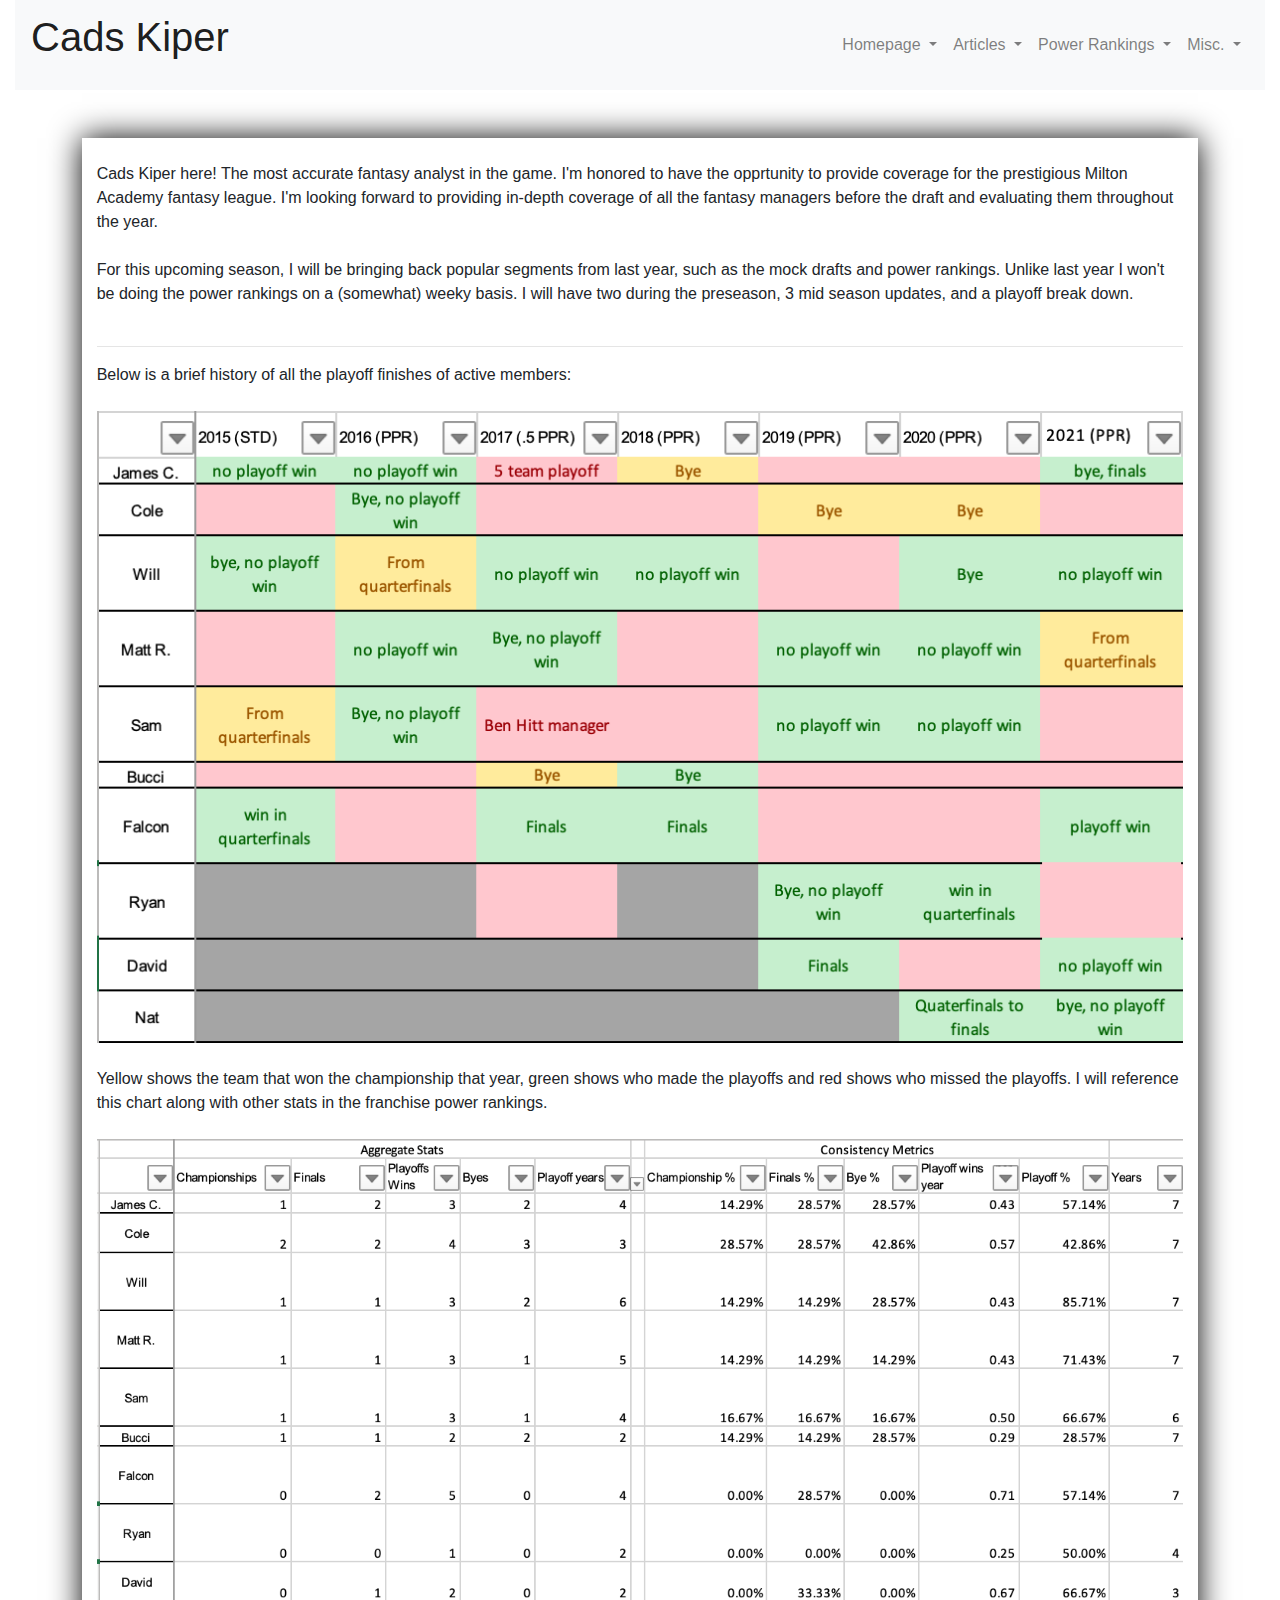
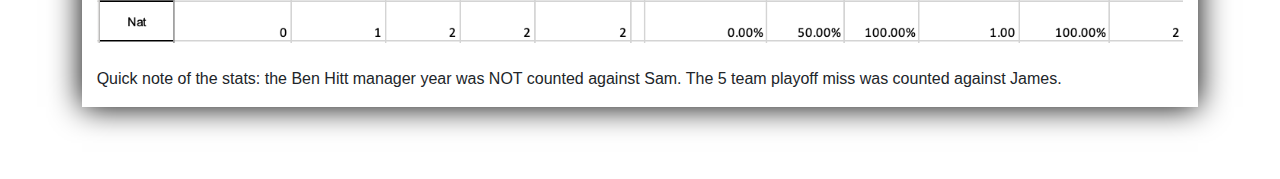
<file: templates/index.html>
<!DOCTYPE html>
<html lang="en">

<head>
    <meta charset="UTF-8">
    <title>Fantasy</title>
     <link rel="stylesheet" href="https://stackpath.bootstrapcdn.com/bootstrap/4.3.1/css/bootstrap.min.css" integrity="sha384-ggOyR0iXCbMQv3Xipma34MD+dH/1fQ784/j6cY/iJTQUOhcWr7x9JvoRxT2MZw1T" crossorigin="anonymous"> 
    <!-- <link rel="stylesheet" href="./assets/style.css"> -->
   <!-- <link rel="stylesheet" href="../static/css/style3.css"/> -->
    <link rel="stylesheet" href="../static/css/fantasy_style.css"/>
    <script src="https://cdn.plot.ly/plotly-latest.min.js"></script>
    <script src="http://d3js.org/d3.v3.min.js" charset="utf-8"></script>

</head>
<body>
  <div class="container-fluid">
    <!-- The header starts here -->
    <div class="row">
        <div class="col-md-12">
            <nav class="navbar navbar-expand-sm navbar-light bg-light justify-content-between">
                <a class="navbar-brand h1 goofy_blue" href="/">
                    <h1>Cads Kiper</h1>
                    <i class="fas fa-home"></i>
                </a>
                <button class="navbar-toggler" type="button" data-toggle="collapse" data-target="#navbarNavDropdown" aria-controls="navbarNavDropdown" aria-expanded="false" aria-label="Toggle navigation">
                    <span class="navbar-toggler-icon"></span>
                </button>
                <form class="form-inline">
                    <div class="collapse navbar-collapse ul_format" id="navbarNavDropdown">
                        <ul class="navbar-nav ">
                          <div class="collapse navbar-collapse ul_format" id="navbarNavDropdown">
                            <ul class="navbar-nav ">
                              <li class="nav-item dropdown">
                                <a class="nav-link dropdown-toggle" href="#" id="navbarDropdownMenuLink" role="button" data-toggle="dropdown" aria-haspopup="true" aria-expanded="false">
                                  Homepage
                                </a>
                                <div class="dropdown-menu" aria-labelledby="navbarDropdownMenuLink">
                                  <a class="dropdown-item" href="/" >
                                  Homepage
                                  </a>
                                </div>
                              </li>
                              </ul>
                            </div>
                          <div class="collapse navbar-collapse ul_format" id="navbarNavDropdown">
                            <ul class="navbar-nav ">
                                <li class="nav-item dropdown">
                                  <a class="nav-link dropdown-toggle" href="#" id="navbarDropdownMenuLink" role="button" data-toggle="dropdown" aria-haspopup="true" aria-expanded="false">
                                      Articles
                                  </a>
                                  <div class="dropdown-menu" aria-labelledby="navbarDropdownMenuLink">
                                    <!-- <a class="dropdown-item" href="/intro">
                                      League History - Playoff Finishes <br>
                                      and Stats
                                  </a> -->
                                    <a class="dropdown-item">
                                      <a class="dropdown-item" href="/franchise"> 
                                        Cads Kiper Franchise Rankings
                                    </a>
                                  </div>
                                </li>
                              </ul>
                              <!-- <div class="collapse navbar-collapse ul_format" id="navbarNavDropdown">
                                <ul class="navbar-nav ">
                                    <li class="nav-item dropdown">
                                      <a class="nav-link dropdown-toggle" href="#" id="navbarDropdownMenuLink" role="button" data-toggle="dropdown" aria-haspopup="true" aria-expanded="false">
                                        History
                                      </a>
                                      <div class="dropdown-menu" aria-labelledby="navbarDropdownMenuLink">
                                        <a class="dropdown-item" href="/predraft" >
                                        Culumative Results
                                        </a>
                                        <a class="dropdown-item" href="/postdraft" >
                                        Defining the "Modern Era"
                                        </a>
                                        <a class="dropdown-item" href="/week3">
                                 
                                        </a>
                                        <a class="dropdown-item" href="/week6">
                                      
                                        </a>
                                        <a class="dropdown-item" href="/week9">
                           
                                        </a>
                                        <a class="dropdown-item" href="/playoffs"> 
                                        </a>
                                      </div>
                                    </li>
                                  </ul>
                                </div> -->
                                  <div class="collapse navbar-collapse ul_format" id="navbarNavDropdown">
                                    <ul class="navbar-nav ">
                                        <li class="nav-item dropdown">
                                          <a class="nav-link dropdown-toggle" href="#" id="navbarDropdownMenuLink" role="button" data-toggle="dropdown" aria-haspopup="true" aria-expanded="false">
                                            Power Rankings
                                          </a>
                                          <div class="dropdown-menu" aria-labelledby="navbarDropdownMenuLink">
                                          <a class="dropdown-item" href="/predraft" >
                                            Pre Draft 
                                            </a> 
                                            <a class="dropdown-item" href="/week4">
                                            Week 4
                                            </a>
                                            <a class="dropdown-item" href="/week8">
                                            Week 8
                                            <a class="dropdown-item" href="/postseason"> 
                                            Playoffs
                                            </a>
                                          </div>
                                        </li>
                                      </ul>
                                    </div>
                                    <!-- One drop down-->
                                <div class="collapse navbar-collapse ul_format" id="navbarNavDropdown">
                                  <ul class="navbar-nav ">
                                      <li class="nav-item dropdown">
                                        <a class="nav-link dropdown-toggle" href="#" id="navbarDropdownMenuLink" role="button" data-toggle="dropdown" aria-haspopup="true" aria-expanded="false">
                                          Misc.
                                        </a>
                                        <div class="dropdown-menu" aria-labelledby="navbarDropdownMenuLink">
                                          <a class="dropdown-item" href='https://twitter.com/CadsKiper' target="_blank">
                                          Twitter
                                          </a>
                                          <!-- <a class="dropdown-item" href='/content'>
                                            Content
                                          </a> -->
                                        </div>
                                      </li>
                                   </ul>
                                </div>
                              </ul>
                            </div>
                          </div>
                        </ul>
                    </div>
                </form>
            </nav>
        </div>
    </div>
    <!--Banner!
        <img src="../static/images/stock2.gif" class="stretch" alt="" style="width:100%;height: 210px; clip-path: rect(0px,50px,1000px,0px)">
      -->  
    <div class="row">
      <div class="col-1" id="sidecolumn_left">
        <g>
        <br>
          <div class="sidetext">
          </div>
        </g>
      </div>
      <div class="col-10">
        <p>
        </p>
              
      </div>
      <div class="col-1">
      <br>
        <div class="sidetext">       
        </div>
      </div>
      <!--Put Break Here-->
      <br><br>
      <!--Start paragraphs-->
      <div class="row">
        <div class="col-1">
        <!--Margin-->
        </div>
      <div class="col-10" id=main_container>
        <p> 
          
          <br>
          Cads Kiper here! The most accurate fantasy analyst in the game. I'm honored to have the opprtunity to provide coverage for the 
          prestigious Milton Academy fantasy league. I'm looking forward to providing in-depth coverage of all the fantasy 
          managers before the draft and evaluating them throughout the year.

          <br>
          <br>

          For this upcoming season, I will be bringing back popular segments from last year, such as the mock drafts and power rankings. 
          Unlike last year I won't be doing the power rankings on a (somewhat) weeky basis. I will have two during the preseason, 
          3 mid season updates, and a playoff break down.

          <br><br>
          <hr>

          Below is a brief history of all the playoff finishes of active members:
          <br>
          <br>
          <img src="../static/images/Active_history.png" class="img-fluid">
          <br>
          <br>
          Yellow shows the team that won the championship that year, green shows who made the playoffs and red 
          shows who missed the playoffs. I will reference this chart along with other stats in the franchise power rankings.
          <br>
          <br>
          <img src="../static/images/stats.png" class="img-fluid">
          <br>
          <br>
          Quick note of the stats: the Ben Hitt manager year was NOT counted against Sam. The 5 team playoff miss was counted against James.
        </p>
      </div>
      <div class="col-1">
      <!--Margin-->
      </div>
    </div>
    <br>
    <br>
    <br>
        <!-- <div class="row">
            <div class="col-1">
    
            </div>
            <div class="col-10" id=main_container>
              <p> 
                Lorem ipsum dolor sit amet, vis in doctus phaedrum. Officiis delicata gloriatur qui eu, id sonet doming lucilius vis, nec dicant scaevola at. Illud assentior tincidunt mei te, porro legimus urbanitas te nec. Ex per ceteros posidonium philosophia, ad vis enim exerci. Cu epicuri volutpat pri, at albucius iudicabit sea. Eu vocibus vulputate reformidans nec, at usu quas fastidii.
              </p>
            </div>
            <div class="col-1">
         
            </div>
          </div>
       

          <div class="row">
            <div class="col-1">
      
            </div>
            <div class="col-10" id=main_container>
              <p> 
                Lorem ipsum dolor sit amet, vis in doctus phaedrum. Officiis delicata gloriatur qui eu, id sonet doming lucilius vis, nec dicant scaevola at. Illud assentior tincidunt mei te, porro legimus urbanitas te nec. Ex per ceteros posidonium philosophia, ad vis enim exerci. Cu epicuri volutpat pri, at albucius iudicabit sea. Eu vocibus vulputate reformidans nec, at usu quas fastidii.
              </p>
            </div>
            <div class="col-1">

            </div>
          </div>      -->
    <footer class="footer">
        <!-- <div class="container">
       
         <br><br>
         <div class="row">
          <div class="col-1">
          
          </div>
          <div class="col-10">
            <span class="text-muted"> 
              <hr>
              <h2 id="footer_">Contact me at jamescadigan22@gmail.com</h2>
              <form action="mailto:jamescadigan22@gmail.com" method="post" enctype="text/plain">
                 <input class="text-muted" type="submit" value="Email">
              </form>
              <br><br>
              </span>
          </div>
          <div class="col-1">
           
          </div>
        </div>     
        <span class="text-muted"> 
         <hr>
         <h2 id="footer_">Contact me at jamescadigan22@gmail.com</h2>
         <form action="mailto:jamescadigan22@gmail.com" method="post" enctype="text/plain">
            <input class="text-muted" type="submit" value="Email">
         </form>
         <br><br>
         </span>
        </div> -->
    </footer>
    <script src="https://code.jquery.com/jquery-3.3.1.slim.min.js" integrity="sha384-q8i/X+965DzO0rT7abK41JStQIAqVgRVzpbzo5smXKp4YfRvH+8abtTE1Pi6jizo" crossorigin="anonymous"></script>
    <script src="https://cdnjs.cloudflare.com/ajax/libs/popper.js/1.14.7/umd/popper.min.js" integrity="sha384-UO2eT0CpHqdSJQ6hJty5KVphtPhzWj9WO1clHTMGa3JDZwrnQq4sF86dIHNDz0W1" crossorigin="anonymous"></script>
    <!--<script type="text/javascript" src="../static/js/csco_edu.js"></script>-->
    <script src="https://stackpath.bootstrapcdn.com/bootstrap/4.3.1/js/bootstrap.min.js" integrity="sha384-JjSmVgyd0p3pXB1rRibZUAYoIIy6OrQ6VrjIEaFf/nJGzIxFDsf4x0xIM+B07jRM" crossorigin="anonymous"></script>
</body>
</html>
</file>
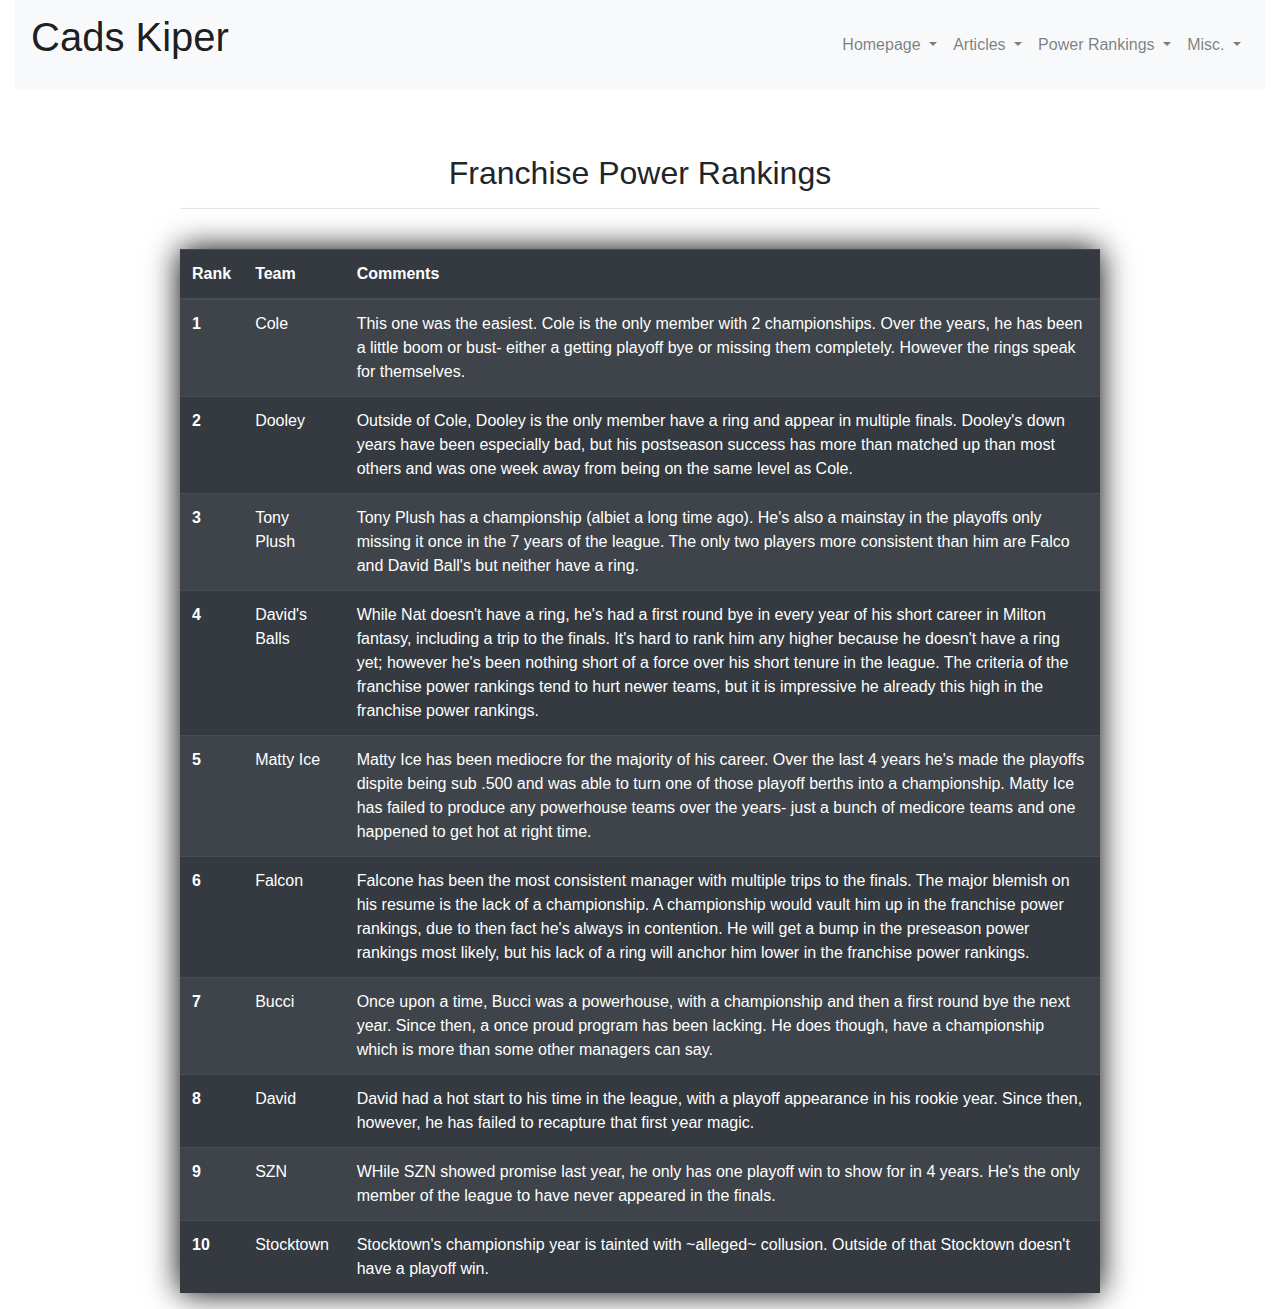
<file: templates/franchise.html>
<!DOCTYPE html>
<html lang="en">

<head>
    <meta charset="UTF-8">
    <title>Fantasy</title>
     <link rel="stylesheet" href="https://stackpath.bootstrapcdn.com/bootstrap/4.3.1/css/bootstrap.min.css" integrity="sha384-ggOyR0iXCbMQv3Xipma34MD+dH/1fQ784/j6cY/iJTQUOhcWr7x9JvoRxT2MZw1T" crossorigin="anonymous"> 
    <!-- <link rel="stylesheet" href="./assets/style.css"> -->
   <!-- <link rel="stylesheet" href="../static/css/style3.css"/> -->
    <link rel="stylesheet" href="../static/css/fantasy_style.css"/>
    <script src="https://cdn.plot.ly/plotly-latest.min.js"></script>
    <script src="http://d3js.org/d3.v3.min.js" charset="utf-8"></script>

</head>
<body>
  <div class="container-fluid">
    <!-- The header starts here -->
    <div class="row">
        <div class="col-md-12">
            <nav class="navbar navbar-expand-sm navbar-light bg-light justify-content-between">
                <a class="navbar-brand h1 goofy_blue" href="/">
                    <h1>Cads Kiper</h1>
                    <i class="fas fa-home"></i>
                </a>
                <button class="navbar-toggler" type="button" data-toggle="collapse" data-target="#navbarNavDropdown" aria-controls="navbarNavDropdown" aria-expanded="false" aria-label="Toggle navigation">
                    <span class="navbar-toggler-icon"></span>
                </button>
                <form class="form-inline">
                    <div class="collapse navbar-collapse ul_format" id="navbarNavDropdown">
                        <ul class="navbar-nav ">
                          <div class="collapse navbar-collapse ul_format" id="navbarNavDropdown">
                            <ul class="navbar-nav ">
                              <li class="nav-item dropdown">
                                <a class="nav-link dropdown-toggle" href="#" id="navbarDropdownMenuLink" role="button" data-toggle="dropdown" aria-haspopup="true" aria-expanded="false">
                                  Homepage
                                </a>
                                <div class="dropdown-menu" aria-labelledby="navbarDropdownMenuLink">
                                  <a class="dropdown-item" href="/" >
                                  Homepage
                                  </a>
                                </div>
                              </li>
                              </ul>
                            </div>
                          <div class="collapse navbar-collapse ul_format" id="navbarNavDropdown">
                            <ul class="navbar-nav ">
                                <li class="nav-item dropdown">
                                  <a class="nav-link dropdown-toggle" href="#" id="navbarDropdownMenuLink" role="button" data-toggle="dropdown" aria-haspopup="true" aria-expanded="false">
                                      Articles
                                  </a>
                                  <div class="dropdown-menu" aria-labelledby="navbarDropdownMenuLink">
                                    <!-- <a class="dropdown-item" href="/intro">
                                      League History - Playoff Finishes <br>
                                      and Stats
                                  </a> -->
                                    <a class="dropdown-item">
                                      <a class="dropdown-item" href="/franchise"> 
                                        Cads Kiper Franchise Rankings
                                    </a>
                                  </div>
                                </li>
                              </ul>
                              <!-- <div class="collapse navbar-collapse ul_format" id="navbarNavDropdown">
                                <ul class="navbar-nav ">
                                    <li class="nav-item dropdown">
                                      <a class="nav-link dropdown-toggle" href="#" id="navbarDropdownMenuLink" role="button" data-toggle="dropdown" aria-haspopup="true" aria-expanded="false">
                                        History
                                      </a>
                                      <div class="dropdown-menu" aria-labelledby="navbarDropdownMenuLink">
                                        <a class="dropdown-item" href="/predraft" >
                                        Culumative Results
                                        </a>
                                        <a class="dropdown-item" href="/postdraft" >
                                        Defining the "Modern Era"
                                        </a>
                                        <a class="dropdown-item" href="/week3">
                                 
                                        </a>
                                        <a class="dropdown-item" href="/week6">
                                      
                                        </a>
                                        <a class="dropdown-item" href="/week9">
                           
                                        </a>
                                        <a class="dropdown-item" href="/playoffs"> 
                                        </a>
                                      </div>
                                    </li>
                                  </ul>
                                </div> -->
                                  <div class="collapse navbar-collapse ul_format" id="navbarNavDropdown">
                                    <ul class="navbar-nav ">
                                        <li class="nav-item dropdown">
                                          <a class="nav-link dropdown-toggle" href="#" id="navbarDropdownMenuLink" role="button" data-toggle="dropdown" aria-haspopup="true" aria-expanded="false">
                                            Power Rankings
                                          </a>
                                          <div class="dropdown-menu" aria-labelledby="navbarDropdownMenuLink">
                                          <a class="dropdown-item" href="/predraft" >
                                            Pre Draft 
                                            </a> 
                                            <a class="dropdown-item" href="/week4">
                                            Week 4
                                            </a>
                                            <a class="dropdown-item" href="/week8">
                                            Week 8
                                            <a class="dropdown-item" href="/postseason"> 
                                            Playoffs
                                            </a>
                                          </div>
                                        </li>
                                      </ul>
                                    </div>
                                    <!-- One drop down-->
                                <div class="collapse navbar-collapse ul_format" id="navbarNavDropdown">
                                  <ul class="navbar-nav ">
                                      <li class="nav-item dropdown">
                                        <a class="nav-link dropdown-toggle" href="#" id="navbarDropdownMenuLink" role="button" data-toggle="dropdown" aria-haspopup="true" aria-expanded="false">
                                          Misc.
                                        </a>
                                        <div class="dropdown-menu" aria-labelledby="navbarDropdownMenuLink">
                                          <a class="dropdown-item" href='https://twitter.com/CadsKiper' target="_blank">
                                          Twitter
                                          </a>
                                          <!-- <a class="dropdown-item" href='/content'>
                                            Content
                                          </a> -->
                                        </div>
                                      </li>
                                   </ul>
                                </div>
                              </ul>
                            </div>
                          </div>
                        </ul>
                    </div>
                </form>
            </nav>
        </div>
    </div>
  <div class="container">
    <div class="row">
      <div class="col-1">
        <!--Margin-->
        </div>
      <div class="col-10">
        <br>
        <br> 
        <p>
          <div>
            <h2 class="text-center">
              Franchise Power Rankings
            </h2>
          </div>
        </p>
        <hr>
        <br>
        <div id=main_container >
        <table class="table table-striped table-dark">
          <thead class="table table-striped table-dark">
          <tr>
            <th scope="row">Rank</th>
            <th scope="row">Team</th>
       
            <th scope="row">Comments</th>
          </tr>
          </thead>
          <tbody>
            <tr>
              <th scope="row">1</th>
              <td>Cole</td>
       
              <td> This one was the easiest. Cole is the only member with 2 championships. Over the years, he has
                been a little boom or bust-  either a getting playoff bye or missing them completely. However the rings speak for themselves.

              </td>
            </tr>
            <tr>
              <th scope="row">2</th>
              <td>Dooley</td>
     
              <td> Outside of Cole, Dooley is the only member have a ring and appear in multiple finals. Dooley's down years have been especially bad, but his postseason
                success has more than matched up than most others and was one week away from being on the same level as Cole. </td>
            </tr>
            <tr>
              <th scope="row">3</th>
              <td>Tony Plush</td>
        
              <td>Tony Plush has a championship (albiet a long time ago). He's also a  mainstay in the playoffs
              only missing it once in the 7 years of the league. The only two players more consistent than him are Falco and David Ball's but neither have a ring.
             </td>
            </tr>
            <th scope="row">4</th>
              <td>David's Balls</td>
          
              <td>While Nat doesn't have a ring, he's had a first round bye in every
                year of his short career in Milton fantasy, including a trip to the finals. It's hard to rank him any higher
              because he doesn't have a ring yet; however he's been nothing short of a force over his short tenure in the league.
              The criteria of the franchise power rankings tend to hurt newer teams, but it is impressive he already this
              high in the franchise power rankings.
               </td>
            </tr>
            <tr>
              <th scope="row">5</th>
              <td>Matty Ice</td>
        
              <td>Matty Ice has been mediocre for the majority of his career. Over the last 4 years he's made the playoffs
                dispite being sub .500 and was able to turn one of those playoff berths into a championship. Matty Ice has failed to
                produce any powerhouse teams over the years- just a bunch of medicore teams and one happened to get hot at 
                right time. 
              </td>
            </tr>
            <tr>
              <th scope="row">6</th>
              <td> Falcon </td>
         
              <td> Falcone has been the most consistent manager with multiple trips to the finals.
                The major blemish on his resume is the lack of a championship. A championship would vault him
                up in the franchise power rankings, due to then fact he's always in contention. He will get a bump in the preseason power rankings most likely,
              but his lack of a ring will anchor him lower in the franchise power rankings.</td>
            <tr>
              <th scope="row">7</th>
              <td>Bucci</td>
            
              <td>Once upon a time, Bucci was a powerhouse, with a championship and then a first round bye
                the next year. Since then, a once proud program has been lacking. He does though, have a championship which is more than some other managers can say.
              </td>
            </tr>
            <tr>
              <th scope="row">8</th>
              <td>David</td>
              <td>David had a hot start to his time in the league, with a playoff appearance in his rookie year. 
                Since then, however, he has failed to recapture that first year magic.
              </td>
            </tr>
            <tr>
             <th scope="row">9</th>
              <td>SZN</td>
              <td> WHile SZN showed promise last year, he only has one playoff win to show for in 4 years. He's the 
                only member of the league to have never appeared in the finals.    </td>
            </tr>
            <tr>
             <th scope="row">10</th>
             <td>Stocktown</td>
             <td> Stocktown's championship year is tainted with ~alleged~ collusion. Outside of that
              Stocktown doesn't have a playoff win.
             </td>
            </tr>
          </tbody>
        </table>
        </div>
      </div>
      <div class="col-1">
        <!--Margin--> 
      </div>
     </div> 
  </div>
</body>
    <footer class="footer">
    </footer>
    <script src="https://code.jquery.com/jquery-3.3.1.slim.min.js" integrity="sha384-q8i/X+965DzO0rT7abK41JStQIAqVgRVzpbzo5smXKp4YfRvH+8abtTE1Pi6jizo" crossorigin="anonymous"></script>
    <script src="https://cdnjs.cloudflare.com/ajax/libs/popper.js/1.14.7/umd/popper.min.js" integrity="sha384-UO2eT0CpHqdSJQ6hJty5KVphtPhzWj9WO1clHTMGa3JDZwrnQq4sF86dIHNDz0W1" crossorigin="anonymous"></script>
    <!--<script type="text/javascript" src="../static/js/csco_edu.js"></script>-->
    <script src="https://stackpath.bootstrapcdn.com/bootstrap/4.3.1/js/bootstrap.min.js" integrity="sha384-JjSmVgyd0p3pXB1rRibZUAYoIIy6OrQ6VrjIEaFf/nJGzIxFDsf4x0xIM+B07jRM" crossorigin="anonymous"></script>
</body>
</html>
</file>
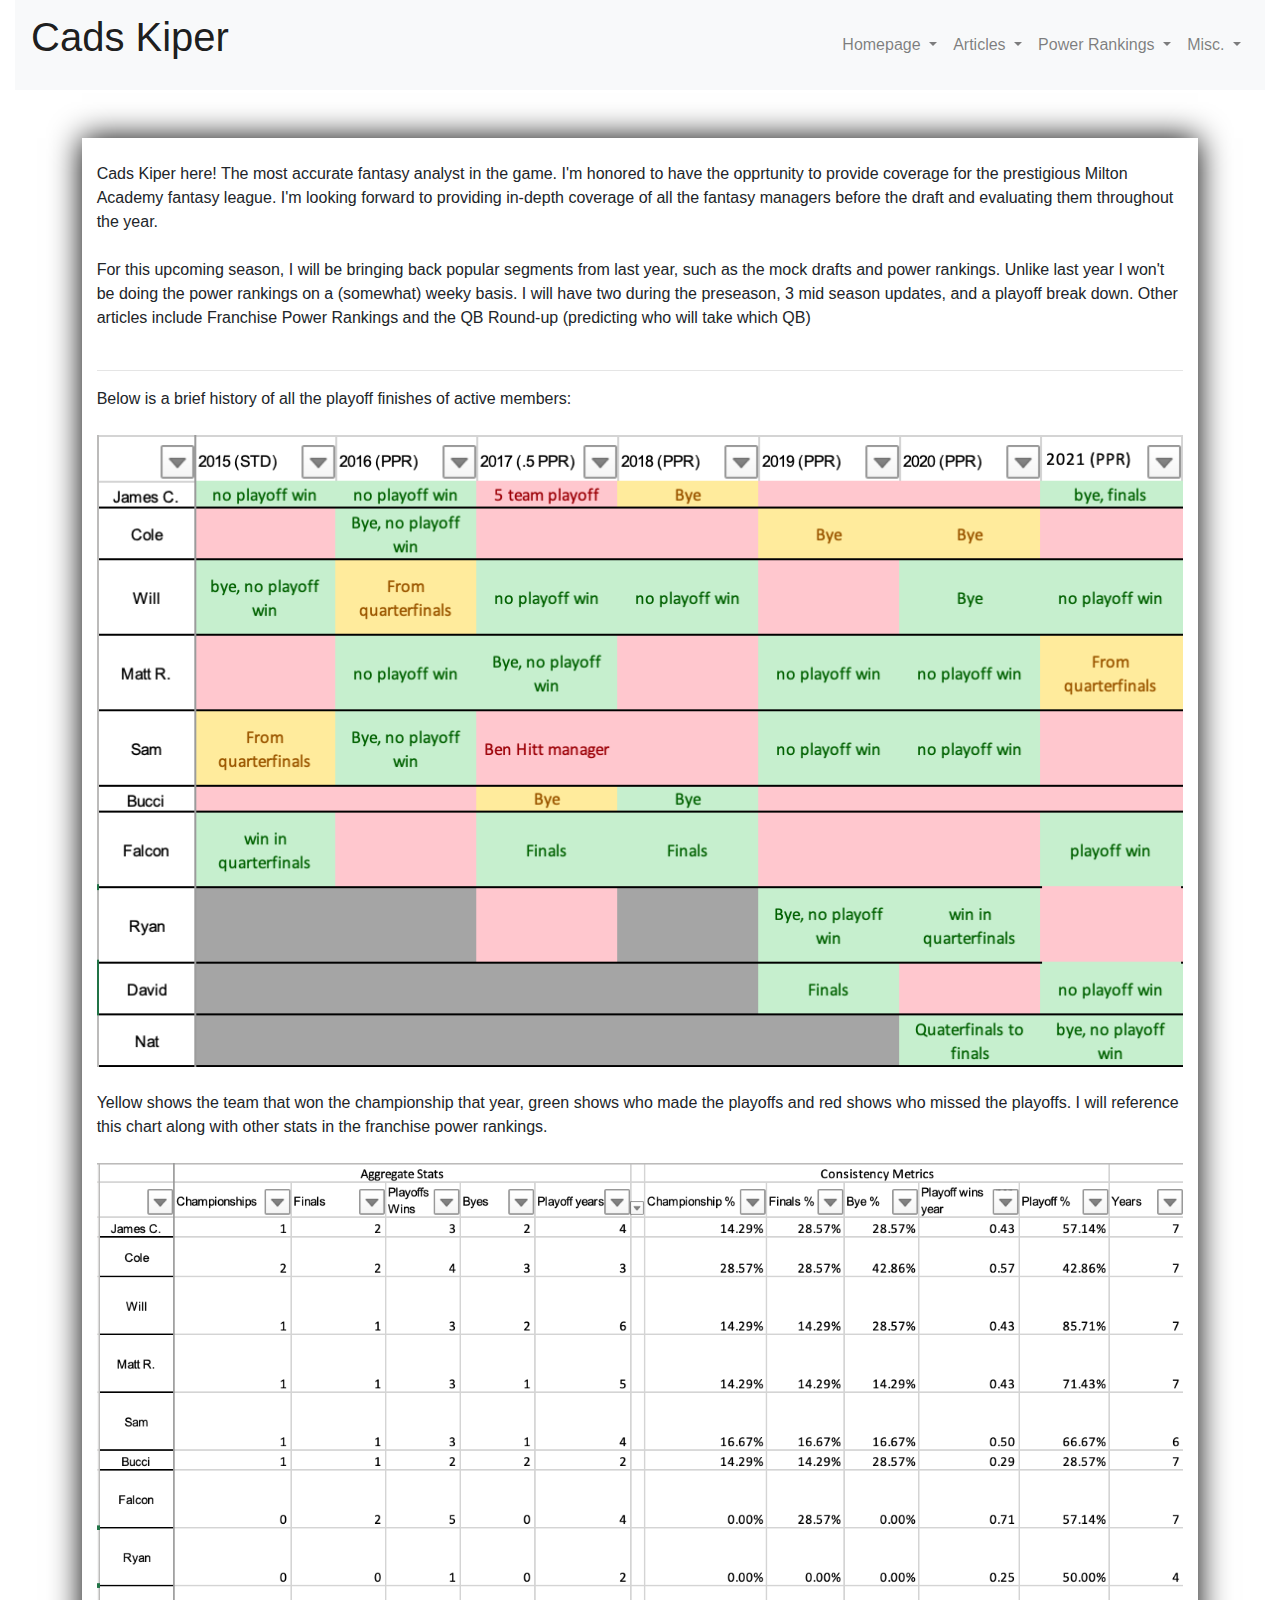
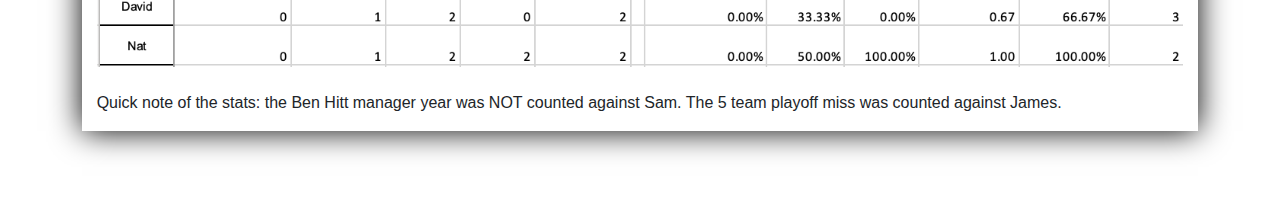
<file: templates/home.html>
<!DOCTYPE html>
<html lang="en">

<head>
    <meta charset="UTF-8">
    <title>Fantasy</title>
     <link rel="stylesheet" href="https://stackpath.bootstrapcdn.com/bootstrap/4.3.1/css/bootstrap.min.css" integrity="sha384-ggOyR0iXCbMQv3Xipma34MD+dH/1fQ784/j6cY/iJTQUOhcWr7x9JvoRxT2MZw1T" crossorigin="anonymous"> 
    <!-- <link rel="stylesheet" href="./assets/style.css"> -->
   <!-- <link rel="stylesheet" href="../static/css/style3.css"/> -->
    <link rel="stylesheet" href="../static/css/fantasy_style.css"/>
    <script src="https://cdn.plot.ly/plotly-latest.min.js"></script>
    <script src="http://d3js.org/d3.v3.min.js" charset="utf-8"></script>

</head>
<body>
  <div class="container-fluid">
    <!-- The header starts here -->
    <div class="row">
        <div class="col-md-12">
            <nav class="navbar navbar-expand-sm navbar-light bg-light justify-content-between">
                <a class="navbar-brand h1 goofy_blue" href="/">
                    <h1>Cads Kiper</h1>
                    <i class="fas fa-home"></i>
                </a>
                <button class="navbar-toggler" type="button" data-toggle="collapse" data-target="#navbarNavDropdown" aria-controls="navbarNavDropdown" aria-expanded="false" aria-label="Toggle navigation">
                    <span class="navbar-toggler-icon"></span>
                </button>
                <form class="form-inline">
                    <div class="collapse navbar-collapse ul_format" id="navbarNavDropdown">
                        <ul class="navbar-nav ">
                          <div class="collapse navbar-collapse ul_format" id="navbarNavDropdown">
                            <ul class="navbar-nav ">
                              <li class="nav-item dropdown">
                                <a class="nav-link dropdown-toggle" href="#" id="navbarDropdownMenuLink" role="button" data-toggle="dropdown" aria-haspopup="true" aria-expanded="false">
                                  Homepage
                                </a>
                                <div class="dropdown-menu" aria-labelledby="navbarDropdownMenuLink">
                                  <a class="dropdown-item" href="/" >
                                  Homepage
                                  </a>
                                </div>
                              </li>
                              </ul>
                            </div>
                          <div class="collapse navbar-collapse ul_format" id="navbarNavDropdown">
                            <ul class="navbar-nav ">
                                <li class="nav-item dropdown">
                                  <a class="nav-link dropdown-toggle" href="#" id="navbarDropdownMenuLink" role="button" data-toggle="dropdown" aria-haspopup="true" aria-expanded="false">
                                      Articles
                                  </a>
                                  <div class="dropdown-menu" aria-labelledby="navbarDropdownMenuLink">
                                    <!-- <a class="dropdown-item" href="/intro">
                                      League History - Playoff Finishes <br>
                                      and Stats
                                  </a> -->
                                    <a class="dropdown-item">
                                      <a class="dropdown-item" href="/franchise"> 
                                        Cads Kiper Franchise Rankings
                                    </a>
                                  </div>
                                </li>
                              </ul>
                              <!-- <div class="collapse navbar-collapse ul_format" id="navbarNavDropdown">
                                <ul class="navbar-nav ">
                                    <li class="nav-item dropdown">
                                      <a class="nav-link dropdown-toggle" href="#" id="navbarDropdownMenuLink" role="button" data-toggle="dropdown" aria-haspopup="true" aria-expanded="false">
                                        History
                                      </a>
                                      <div class="dropdown-menu" aria-labelledby="navbarDropdownMenuLink">
                                        <a class="dropdown-item" href="/predraft" >
                                        Culumative Results
                                        </a>
                                        <a class="dropdown-item" href="/postdraft" >
                                        Defining the "Modern Era"
                                        </a>
                                        <a class="dropdown-item" href="/week3">
                                 
                                        </a>
                                        <a class="dropdown-item" href="/week6">
                                      
                                        </a>
                                        <a class="dropdown-item" href="/week9">
                           
                                        </a>
                                        <a class="dropdown-item" href="/playoffs"> 
                                        </a>
                                      </div>
                                    </li>
                                  </ul>
                                </div> -->
                                  <div class="collapse navbar-collapse ul_format" id="navbarNavDropdown">
                                    <ul class="navbar-nav ">
                                        <li class="nav-item dropdown">
                                          <a class="nav-link dropdown-toggle" href="#" id="navbarDropdownMenuLink" role="button" data-toggle="dropdown" aria-haspopup="true" aria-expanded="false">
                                            Power Rankings
                                          </a>
                                          <div class="dropdown-menu" aria-labelledby="navbarDropdownMenuLink">
                                          <a class="dropdown-item" href="/predraft" >
                                            Pre Draft 
                                            </a> 
                                            <a class="dropdown-item" href="/week4">
                                            Week 4
                                            </a>
                                            <a class="dropdown-item" href="/week8">
                                            Week 8
                                            <a class="dropdown-item" href="/postseason"> 
                                            Playoffs
                                            </a>
                                          </div>
                                        </li>
                                      </ul>
                                    </div>
                                    <!-- One drop down-->
                                <div class="collapse navbar-collapse ul_format" id="navbarNavDropdown">
                                  <ul class="navbar-nav ">
                                      <li class="nav-item dropdown">
                                        <a class="nav-link dropdown-toggle" href="#" id="navbarDropdownMenuLink" role="button" data-toggle="dropdown" aria-haspopup="true" aria-expanded="false">
                                          Misc.
                                        </a>
                                        <div class="dropdown-menu" aria-labelledby="navbarDropdownMenuLink">
                                          <a class="dropdown-item" href='https://twitter.com/CadsKiper' target="_blank">
                                          Twitter
                                          </a>
                                          <!-- <a class="dropdown-item" href='/content'>
                                            Content
                                          </a> -->
                                        </div>
                                      </li>
                                   </ul>
                                </div>
                              </ul>
                            </div>
                          </div>
                        </ul>
                    </div>
                </form>
            </nav>
        </div>
    </div>
    <!--Banner!
        <img src="../static/images/stock2.gif" class="stretch" alt="" style="width:100%;height: 210px; clip-path: rect(0px,50px,1000px,0px)">
      -->  
    <div class="row">
      <div class="col-1" id="sidecolumn_left">
        <g>
        <br>
          <div class="sidetext">
          </div>
        </g>
      </div>
      <div class="col-10">
        <p>
        </p>
              
      </div>
      <div class="col-1">
      <br>
        <div class="sidetext">       
        </div>
      </div>
      <!--Put Break Here-->
      <br><br>
      <!--Start paragraphs-->
      <div class="row">
        <div class="col-1">
        <!--Margin-->
        </div>
      <div class="col-10" id=main_container>
        <p> 
          
          <br>
          Cads Kiper here! The most accurate fantasy analyst in the game. I'm honored to have the opprtunity to provide coverage for the 
          prestigious Milton Academy fantasy league. I'm looking forward to providing in-depth coverage of all the fantasy 
          managers before the draft and evaluating them throughout the year.

          <br>
          <br>

          For this upcoming season, I will be bringing back popular segments from last year, such as the mock drafts and power rankings. 
          Unlike last year I won't be doing the power rankings on a (somewhat) weeky basis. I will have two during the preseason, 
          3 mid season updates, and a playoff break down. Other articles include Franchise Power Rankings and
          the QB Round-up (predicting who will take which QB)

          <br><br>
          <hr>

          Below is a brief history of all the playoff finishes of active members:
          <br>
          <br>
          <img src="../static/images/Active_history.png" class="img-fluid">
          <br>
          <br>
          Yellow shows the team that won the championship that year, green shows who made the playoffs and red 
          shows who missed the playoffs. I will reference this chart along with other stats in the franchise power rankings.
          <br>
          <br>
          <img src="../static/images/stats.png" class="img-fluid">
          <br>
          <br>
          Quick note of the stats: the Ben Hitt manager year was NOT counted against Sam. The 5 team playoff miss was counted against James.
        </p>
      </div>
      <div class="col-1">
      <!--Margin-->
      </div>
    </div>
    <br>
    <br>
    <br>
        <!-- <div class="row">
            <div class="col-1">
    
            </div>
            <div class="col-10" id=main_container>
              <p> 
                Lorem ipsum dolor sit amet, vis in doctus phaedrum. Officiis delicata gloriatur qui eu, id sonet doming lucilius vis, nec dicant scaevola at. Illud assentior tincidunt mei te, porro legimus urbanitas te nec. Ex per ceteros posidonium philosophia, ad vis enim exerci. Cu epicuri volutpat pri, at albucius iudicabit sea. Eu vocibus vulputate reformidans nec, at usu quas fastidii.
              </p>
            </div>
            <div class="col-1">
         
            </div>
          </div>
       

          <div class="row">
            <div class="col-1">
      
            </div>
            <div class="col-10" id=main_container>
              <p> 
                Lorem ipsum dolor sit amet, vis in doctus phaedrum. Officiis delicata gloriatur qui eu, id sonet doming lucilius vis, nec dicant scaevola at. Illud assentior tincidunt mei te, porro legimus urbanitas te nec. Ex per ceteros posidonium philosophia, ad vis enim exerci. Cu epicuri volutpat pri, at albucius iudicabit sea. Eu vocibus vulputate reformidans nec, at usu quas fastidii.
              </p>
            </div>
            <div class="col-1">

            </div>
          </div>      -->
    <footer class="footer">
        <!-- <div class="container">
       
         <br><br>
         <div class="row">
          <div class="col-1">
          
          </div>
          <div class="col-10">
            <span class="text-muted"> 
              <hr>
              <h2 id="footer_">Contact me at jamescadigan22@gmail.com</h2>
              <form action="mailto:jamescadigan22@gmail.com" method="post" enctype="text/plain">
                 <input class="text-muted" type="submit" value="Email">
              </form>
              <br><br>
              </span>
          </div>
          <div class="col-1">
           
          </div>
        </div>     
        <span class="text-muted"> 
         <hr>
         <h2 id="footer_">Contact me at jamescadigan22@gmail.com</h2>
         <form action="mailto:jamescadigan22@gmail.com" method="post" enctype="text/plain">
            <input class="text-muted" type="submit" value="Email">
         </form>
         <br><br>
         </span>
        </div> -->
    </footer>
    <script src="https://code.jquery.com/jquery-3.3.1.slim.min.js" integrity="sha384-q8i/X+965DzO0rT7abK41JStQIAqVgRVzpbzo5smXKp4YfRvH+8abtTE1Pi6jizo" crossorigin="anonymous"></script>
    <script src="https://cdnjs.cloudflare.com/ajax/libs/popper.js/1.14.7/umd/popper.min.js" integrity="sha384-UO2eT0CpHqdSJQ6hJty5KVphtPhzWj9WO1clHTMGa3JDZwrnQq4sF86dIHNDz0W1" crossorigin="anonymous"></script>
    <!--<script type="text/javascript" src="../static/js/csco_edu.js"></script>-->
    <script src="https://stackpath.bootstrapcdn.com/bootstrap/4.3.1/js/bootstrap.min.js" integrity="sha384-JjSmVgyd0p3pXB1rRibZUAYoIIy6OrQ6VrjIEaFf/nJGzIxFDsf4x0xIM+B07jRM" crossorigin="anonymous"></script>
</body>
</html>
</file>
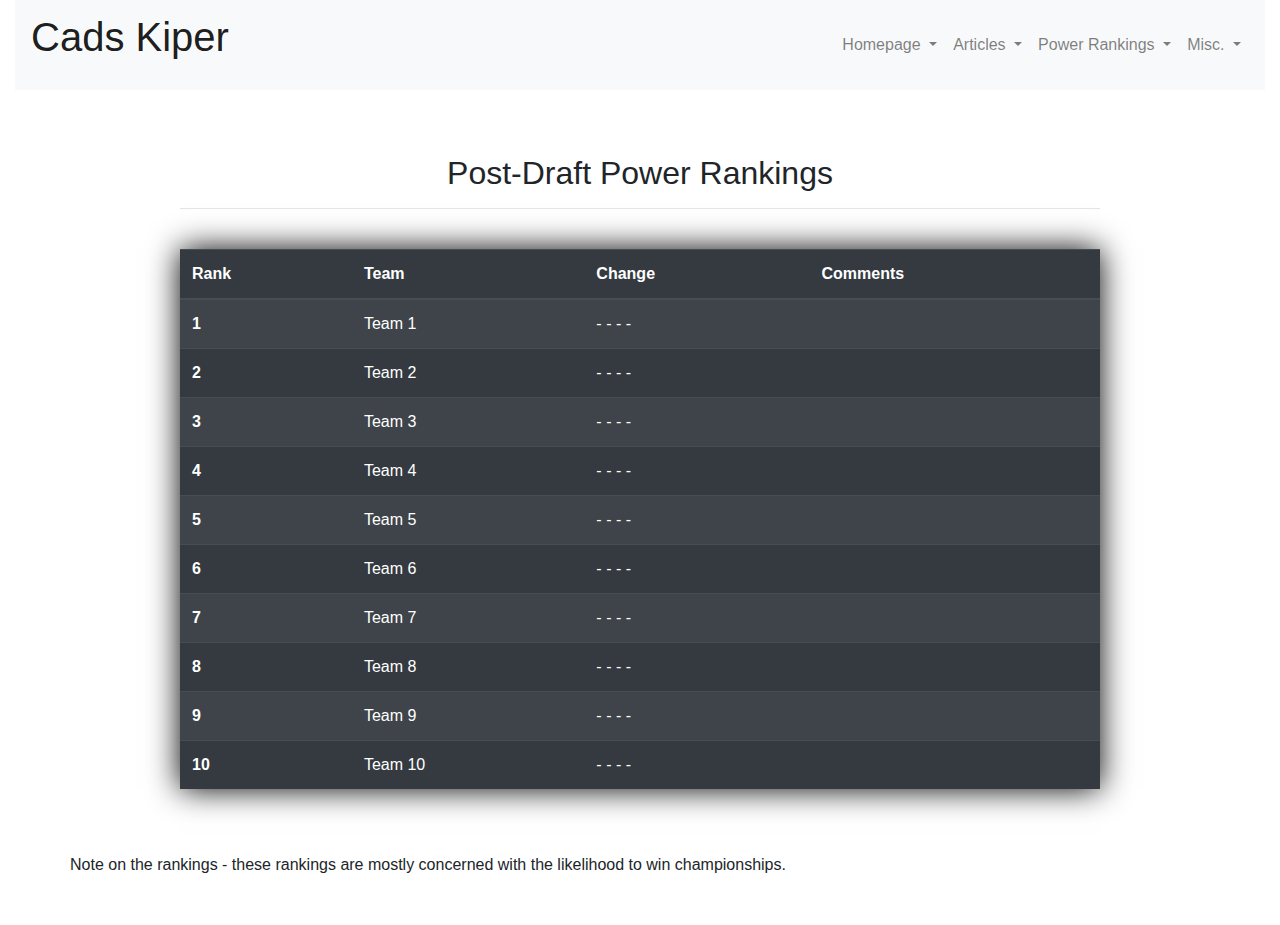
<file: templates/postdraft.html>
<!DOCTYPE html>
<html lang="en">

<head>
    <meta charset="UTF-8">
    <title>Fantasy</title>
     <link rel="stylesheet" href="https://stackpath.bootstrapcdn.com/bootstrap/4.3.1/css/bootstrap.min.css" integrity="sha384-ggOyR0iXCbMQv3Xipma34MD+dH/1fQ784/j6cY/iJTQUOhcWr7x9JvoRxT2MZw1T" crossorigin="anonymous"> 
    <!-- <link rel="stylesheet" href="./assets/style.css"> -->
   <!-- <link rel="stylesheet" href="../static/css/style3.css"/> -->
    <link rel="stylesheet" href="../static/css/fantasy_style.css"/>
    <script src="https://cdn.plot.ly/plotly-latest.min.js"></script>
    <script src="http://d3js.org/d3.v3.min.js" charset="utf-8"></script>

</head>
<body>
  <div class="container-fluid">
    <!-- The header starts here -->
    <div class="row">
        <div class="col-md-12">
            <nav class="navbar navbar-expand-sm navbar-light bg-light justify-content-between">
                <a class="navbar-brand h1 goofy_blue" href="/">
                    <h1>Cads Kiper</h1>
                    <i class="fas fa-home"></i>
                </a>
                <button class="navbar-toggler" type="button" data-toggle="collapse" data-target="#navbarNavDropdown" aria-controls="navbarNavDropdown" aria-expanded="false" aria-label="Toggle navigation">
                    <span class="navbar-toggler-icon"></span>
                </button>
                <form class="form-inline">
                    <div class="collapse navbar-collapse ul_format" id="navbarNavDropdown">
                        <ul class="navbar-nav ">
                          <div class="collapse navbar-collapse ul_format" id="navbarNavDropdown">
                            <ul class="navbar-nav ">
                              <li class="nav-item dropdown">
                                <a class="nav-link dropdown-toggle" href="#" id="navbarDropdownMenuLink" role="button" data-toggle="dropdown" aria-haspopup="true" aria-expanded="false">
                                  Homepage
                                </a>
                                <div class="dropdown-menu" aria-labelledby="navbarDropdownMenuLink">
                                  <a class="dropdown-item" href="/" >
                                  Homepage
                                  </a>
                                </div>
                              </li>
                              </ul>
                            </div>
                          <div class="collapse navbar-collapse ul_format" id="navbarNavDropdown">
                            <ul class="navbar-nav ">
                                <li class="nav-item dropdown">
                                  <a class="nav-link dropdown-toggle" href="#" id="navbarDropdownMenuLink" role="button" data-toggle="dropdown" aria-haspopup="true" aria-expanded="false">
                                      Articles
                                  </a>
                                  <div class="dropdown-menu" aria-labelledby="navbarDropdownMenuLink">
                                    <!-- <a class="dropdown-item" href="/intro">
                                      League History - Playoff Finishes <br>
                                      and Stats
                                  </a> -->
                                    <a class="dropdown-item">
                                   <a class="dropdown-item" href="/franchise"> 
                                      Cads Kiper Franchise Rankings
                                    </a>
                                    <a class="dropdown-item">
                                    <!-- <a class="dropdown-item" href="/mock1">  -->
                                      Mock 1.0
                                    </a>
                                    <!-- <a class="dropdown-item" >
                                      <a class="dropdown-item" href="/2015"> 
                                      QB Roundup
                                    </a> -->
                                    <a class="dropdown-item">
                                      <!-- <a class="dropdown-item" href="/mock2">  -->
                                      Mock draft 2.0
                                    </a>
                                  </div>
                                </li>
                              </ul>
                              <!-- <div class="collapse navbar-collapse ul_format" id="navbarNavDropdown">
                                <ul class="navbar-nav ">
                                    <li class="nav-item dropdown">
                                      <a class="nav-link dropdown-toggle" href="#" id="navbarDropdownMenuLink" role="button" data-toggle="dropdown" aria-haspopup="true" aria-expanded="false">
                                        History
                                      </a>
                                      <div class="dropdown-menu" aria-labelledby="navbarDropdownMenuLink">
                                        <a class="dropdown-item" href="/predraft" >
                                        Culumative Results
                                        </a>
                                        <a class="dropdown-item" href="/postdraft" >
                                        Defining the "Modern Era"
                                        </a>
                                        <a class="dropdown-item" href="/week3">
                                 
                                        </a>
                                        <a class="dropdown-item" href="/week6">
                                      
                                        </a>
                                        <a class="dropdown-item" href="/week9">
                           
                                        </a>
                                        <a class="dropdown-item" href="/playoffs"> 
                                        </a>
                                      </div>
                                    </li>
                                  </ul>
                                </div> -->
                                  <div class="collapse navbar-collapse ul_format" id="navbarNavDropdown">
                                    <ul class="navbar-nav ">
                                        <li class="nav-item dropdown">
                                          <a class="nav-link dropdown-toggle" href="#" id="navbarDropdownMenuLink" role="button" data-toggle="dropdown" aria-haspopup="true" aria-expanded="false">
                                            Power Rankings
                                          </a>
                                          <div class="dropdown-menu" aria-labelledby="navbarDropdownMenuLink">
                                           <a class="dropdown-item" href="/predraft" >
                                            Pre Draft 
                                            </a> 
                                            <a class="dropdown-item" href="/postdraft" >
                                            Post Draft 
                                            </a>
                                            <a class="dropdown-item" href="/week3">
                                            Week 3
                                            </a>
                                            <a class="dropdown-item" href="/week6">
                                            Week 6
                                            </a>
                                            <a class="dropdown-item" href="/week9">
                                            Week 9
                                            </a>
                                            <a class="dropdown-item" href="/postseason"> 
                                            Playoffs
                                            </a>
                                          </div>
                                        </li>
                                      </ul>
                                    </div>
                                    <!-- One drop down-->
                                <div class="collapse navbar-collapse ul_format" id="navbarNavDropdown">
                                  <ul class="navbar-nav ">
                                      <li class="nav-item dropdown">
                                        <a class="nav-link dropdown-toggle" href="#" id="navbarDropdownMenuLink" role="button" data-toggle="dropdown" aria-haspopup="true" aria-expanded="false">
                                          Misc.
                                        </a>
                                        <div class="dropdown-menu" aria-labelledby="navbarDropdownMenuLink">
                                          <a class="dropdown-item" href='https://twitter.com/CadsKiper' target="_blank">
                                          Twitter
                                          </a>
                                          <!-- <a class="dropdown-item" href='/content'>
                                            Content
                                          </a> -->
                                        </div>
                                      </li>
                                   </ul>
                                </div>
                              </ul>
                            </div>
                          </div>
                        </ul>
                    </div>
                </form>
            </nav>
        </div>
    </div>
  <div class="container">
    <div class="row">
      <div class="col-1">
        <!--Margin-->
        </div>
      <div class="col-10">
        <br>
        <br> 
        <p>
          <div>
            <h2 class="text-center">
              Post-Draft Power Rankings
            </h2>
          </div>
        </p>
        <hr>
        <br>
        <div id=main_container >
        <table class="table table-striped table-dark">
          <thead class="table table-striped table-dark">
          <tr>
            <th scope="row">Rank</th>
            <th scope="row">Team</th>
            <th scope="row">Change</th>
            <th scope="row">Comments</th>
          </tr>
          </thead>
          <tbody>
            <tr>
              <th scope="row">1</th>
              <td>Team 1</td>
              <td>- - - - </td>
              <td>  </td>
            </tr>
            <tr>
              <th scope="row">2</th>
              <td>Team 2</td>
              <td>- - - - </td>
              <td>  </td>
            </tr>
            <tr>
              <th scope="row">3</th>
              <td>Team 3</td>
              <td>- - - - </td>
              <td>   </td>
            </tr>
            <th scope="row">4</th>
              <td>Team 4</td>
              <td>- - - - </td>
              <td>     </td>
            </tr>
            <tr>
              <th scope="row">5</th>
              <td>Team 5</td>
              <td>- - - - </td>
              <td>    </td>
            </tr>
            <tr>
              <th scope="row">6</th>
              <td>Team 6</td>
              <td>- - - - </td>
              <td>   </td>
            </tr>
            <tr>
              <th scope="row">7</th>
              <td>Team 7 </td>
              <td>- - - - </td>
              <td>    </td>
            </tr>
            <tr>
              <th scope="row">8</th>
              <td>Team 8</td>
              <td>- - - - </td>
              <td>   </td>
            </tr>
            <tr>
             <th scope="row">9</th>
              <td>Team 9</td>
              <td> - - - - </td>
              <td>   </td>
            </tr>
            <tr>
             <th scope="row">10</th>
             <td>Team 10</td>
             <td>- - - - </td>
             <td>   </td>
            </tr>
          </tbody>
        </table>
        </div>
      </div>
      <br><br>
      Note on the rankings - these rankings are mostly concerned with the likelihood to win championships.

      <br><br><br>
      <div class="col-1">
        <!--Margin--> 
      </div>
     </div> 
  </div>
</body>
    <footer class="footer">
    </footer>
    <script src="https://code.jquery.com/jquery-3.3.1.slim.min.js" integrity="sha384-q8i/X+965DzO0rT7abK41JStQIAqVgRVzpbzo5smXKp4YfRvH+8abtTE1Pi6jizo" crossorigin="anonymous"></script>
    <script src="https://cdnjs.cloudflare.com/ajax/libs/popper.js/1.14.7/umd/popper.min.js" integrity="sha384-UO2eT0CpHqdSJQ6hJty5KVphtPhzWj9WO1clHTMGa3JDZwrnQq4sF86dIHNDz0W1" crossorigin="anonymous"></script>
    <!--<script type="text/javascript" src="../static/js/csco_edu.js"></script>-->
    <script src="https://stackpath.bootstrapcdn.com/bootstrap/4.3.1/js/bootstrap.min.js" integrity="sha384-JjSmVgyd0p3pXB1rRibZUAYoIIy6OrQ6VrjIEaFf/nJGzIxFDsf4x0xIM+B07jRM" crossorigin="anonymous"></script>
</body>
</html>
</file>
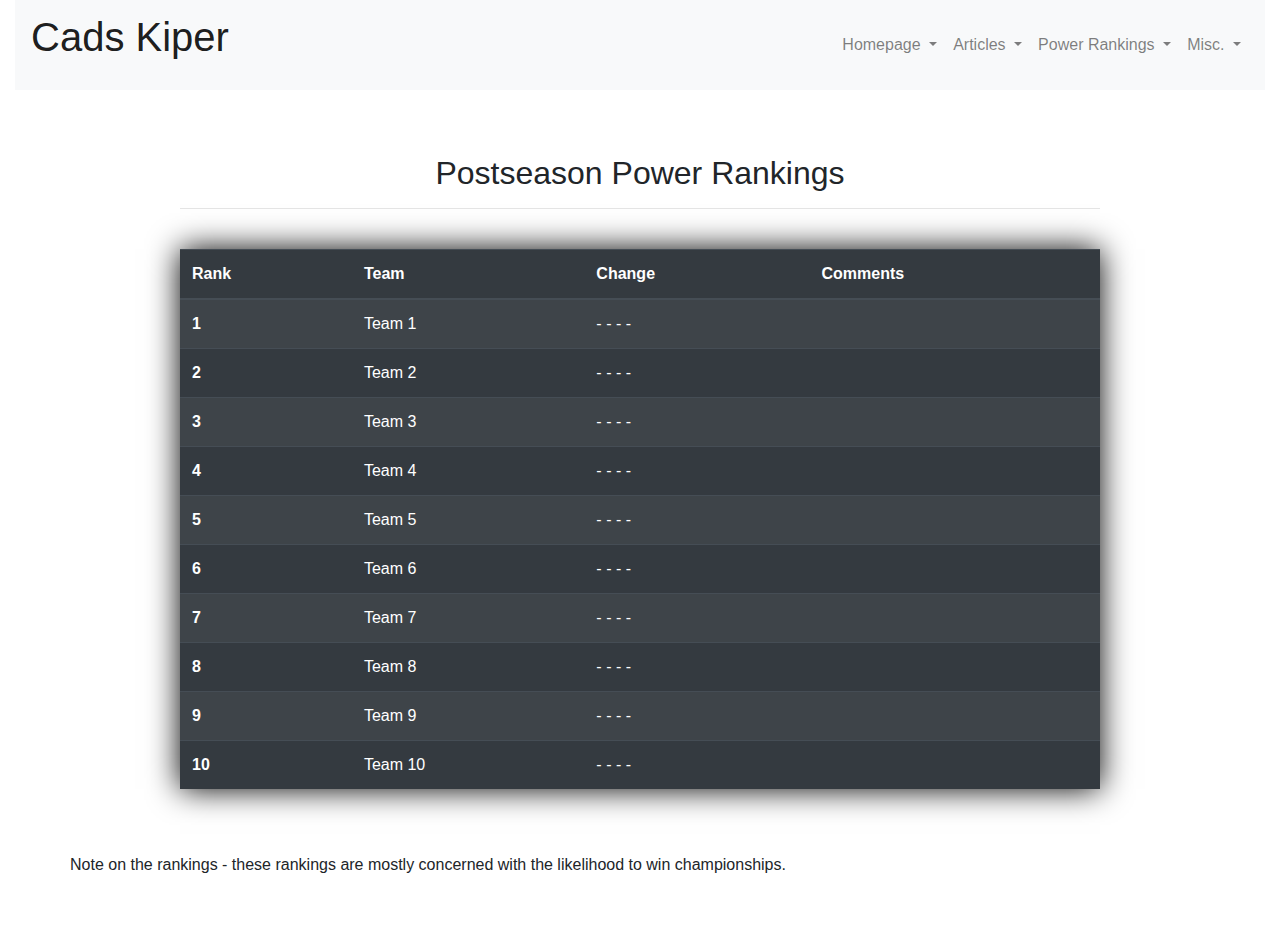
<file: templates/postseason.html>
<!DOCTYPE html>
<html lang="en">

<head>
    <meta charset="UTF-8">
    <title>Fantasy</title>
     <link rel="stylesheet" href="https://stackpath.bootstrapcdn.com/bootstrap/4.3.1/css/bootstrap.min.css" integrity="sha384-ggOyR0iXCbMQv3Xipma34MD+dH/1fQ784/j6cY/iJTQUOhcWr7x9JvoRxT2MZw1T" crossorigin="anonymous"> 
    <!-- <link rel="stylesheet" href="./assets/style.css"> -->
   <!-- <link rel="stylesheet" href="../static/css/style3.css"/> -->
    <link rel="stylesheet" href="../static/css/fantasy_style.css"/>
    <script src="https://cdn.plot.ly/plotly-latest.min.js"></script>
    <script src="http://d3js.org/d3.v3.min.js" charset="utf-8"></script>

</head>
<body>
  <div class="container-fluid">
    <!-- The header starts here -->
    <div class="row">
        <div class="col-md-12">
            <nav class="navbar navbar-expand-sm navbar-light bg-light justify-content-between">
                <a class="navbar-brand h1 goofy_blue" href="/">
                    <h1>Cads Kiper</h1>
                    <i class="fas fa-home"></i>
                </a>
                <button class="navbar-toggler" type="button" data-toggle="collapse" data-target="#navbarNavDropdown" aria-controls="navbarNavDropdown" aria-expanded="false" aria-label="Toggle navigation">
                    <span class="navbar-toggler-icon"></span>
                </button>
                <form class="form-inline">
                    <div class="collapse navbar-collapse ul_format" id="navbarNavDropdown">
                        <ul class="navbar-nav ">
                          <div class="collapse navbar-collapse ul_format" id="navbarNavDropdown">
                            <ul class="navbar-nav ">
                              <li class="nav-item dropdown">
                                <a class="nav-link dropdown-toggle" href="#" id="navbarDropdownMenuLink" role="button" data-toggle="dropdown" aria-haspopup="true" aria-expanded="false">
                                  Homepage
                                </a>
                                <div class="dropdown-menu" aria-labelledby="navbarDropdownMenuLink">
                                  <a class="dropdown-item" href="/" >
                                  Homepage
                                  </a>
                                </div>
                              </li>
                              </ul>
                            </div>
                          <div class="collapse navbar-collapse ul_format" id="navbarNavDropdown">
                            <ul class="navbar-nav ">
                                <li class="nav-item dropdown">
                                  <a class="nav-link dropdown-toggle" href="#" id="navbarDropdownMenuLink" role="button" data-toggle="dropdown" aria-haspopup="true" aria-expanded="false">
                                      Articles
                                  </a>
                                  <div class="dropdown-menu" aria-labelledby="navbarDropdownMenuLink">
                                    <!-- <a class="dropdown-item" href="/intro">
                                      League History - Playoff Finishes <br>
                                      and Stats
                                  </a> -->
                                    <a class="dropdown-item">
                                      <a class="dropdown-item" href="/franchise"> 
                                        Cads Kiper Franchise Rankings
                                    </a>
                                  </div>
                                </li>
                              </ul>
                              <!-- <div class="collapse navbar-collapse ul_format" id="navbarNavDropdown">
                                <ul class="navbar-nav ">
                                    <li class="nav-item dropdown">
                                      <a class="nav-link dropdown-toggle" href="#" id="navbarDropdownMenuLink" role="button" data-toggle="dropdown" aria-haspopup="true" aria-expanded="false">
                                        History
                                      </a>
                                      <div class="dropdown-menu" aria-labelledby="navbarDropdownMenuLink">
                                        <a class="dropdown-item" href="/predraft" >
                                        Culumative Results
                                        </a>
                                        <a class="dropdown-item" href="/postdraft" >
                                        Defining the "Modern Era"
                                        </a>
                                        <a class="dropdown-item" href="/week3">
                                 
                                        </a>
                                        <a class="dropdown-item" href="/week6">
                                      
                                        </a>
                                        <a class="dropdown-item" href="/week9">
                           
                                        </a>
                                        <a class="dropdown-item" href="/playoffs"> 
                                        </a>
                                      </div>
                                    </li>
                                  </ul>
                                </div> -->
                                  <div class="collapse navbar-collapse ul_format" id="navbarNavDropdown">
                                    <ul class="navbar-nav ">
                                        <li class="nav-item dropdown">
                                          <a class="nav-link dropdown-toggle" href="#" id="navbarDropdownMenuLink" role="button" data-toggle="dropdown" aria-haspopup="true" aria-expanded="false">
                                            Power Rankings
                                          </a>
                                          <div class="dropdown-menu" aria-labelledby="navbarDropdownMenuLink">
                                          <a class="dropdown-item" href="/predraft" >
                                            Pre Draft 
                                            </a> 
                                            <a class="dropdown-item" href="/week4">
                                            Week 4
                                            </a>
                                            <a class="dropdown-item" href="/week8">
                                            Week 8
                                            <a class="dropdown-item" href="/postseason"> 
                                            Playoffs
                                            </a>
                                          </div>
                                        </li>
                                      </ul>
                                    </div>
                                    <!-- One drop down-->
                                <div class="collapse navbar-collapse ul_format" id="navbarNavDropdown">
                                  <ul class="navbar-nav ">
                                      <li class="nav-item dropdown">
                                        <a class="nav-link dropdown-toggle" href="#" id="navbarDropdownMenuLink" role="button" data-toggle="dropdown" aria-haspopup="true" aria-expanded="false">
                                          Misc.
                                        </a>
                                        <div class="dropdown-menu" aria-labelledby="navbarDropdownMenuLink">
                                          <a class="dropdown-item" href='https://twitter.com/CadsKiper' target="_blank">
                                          Twitter
                                          </a>
                                          <!-- <a class="dropdown-item" href='/content'>
                                            Content
                                          </a> -->
                                        </div>
                                      </li>
                                   </ul>
                                </div>
                              </ul>
                            </div>
                          </div>
                        </ul>
                    </div>
                </form>
            </nav>
        </div>
    </div>
  <div class="container">
    <div class="row">
      <div class="col-1">
        <!--Margin-->
        </div>
      <div class="col-10">
        <br>
        <br> 
        <p>
          <div>
            <h2 class="text-center">
              Postseason Power Rankings
            </h2>
          </div>
        </p>
        <hr>
        <br>
        <div id=main_container >
        <table class="table table-striped table-dark">
          <thead class="table table-striped table-dark">
          <tr>
            <th scope="row">Rank</th>
            <th scope="row">Team</th>
            <th scope="row">Change</th>
            <th scope="row">Comments</th>
          </tr>
          </thead>
          <tbody>
            <tr>
              <th scope="row">1</th>
              <td>Team 1</td>
              <td>- - - - </td>
              <td>  </td>
            </tr>
            <tr>
              <th scope="row">2</th>
              <td>Team 2</td>
              <td>- - - - </td>
              <td>  </td>
            </tr>
            <tr>
              <th scope="row">3</th>
              <td>Team 3</td>
              <td>- - - - </td>
              <td>   </td>
            </tr>
            <th scope="row">4</th>
              <td>Team 4</td>
              <td>- - - - </td>
              <td>     </td>
            </tr>
            <tr>
              <th scope="row">5</th>
              <td>Team 5</td>
              <td>- - - - </td>
              <td>    </td>
            </tr>
            <tr>
              <th scope="row">6</th>
              <td>Team 6</td>
              <td>- - - - </td>
              <td>   </td>
            </tr>
            <tr>
              <th scope="row">7</th>
              <td>Team 7 </td>
              <td>- - - - </td>
              <td>    </td>
            </tr>
            <tr>
              <th scope="row">8</th>
              <td>Team 8</td>
              <td>- - - - </td>
              <td>   </td>
            </tr>
            <tr>
             <th scope="row">9</th>
              <td>Team 9</td>
              <td> - - - - </td>
              <td>   </td>
            </tr>
            <tr>
             <th scope="row">10</th>
             <td>Team 10</td>
             <td>- - - - </td>
             <td>   </td>
            </tr>
          </tbody>
        </table>
        </div>
      </div>
      <br><br>
      Note on the rankings - these rankings are mostly concerned with the likelihood to win championships.

      <br><br><br>
      <div class="col-1">
        <!--Margin--> 
      </div>
     </div> 
  </div>
</body>
    <footer class="footer">
    </footer>
    <script src="https://code.jquery.com/jquery-3.3.1.slim.min.js" integrity="sha384-q8i/X+965DzO0rT7abK41JStQIAqVgRVzpbzo5smXKp4YfRvH+8abtTE1Pi6jizo" crossorigin="anonymous"></script>
    <script src="https://cdnjs.cloudflare.com/ajax/libs/popper.js/1.14.7/umd/popper.min.js" integrity="sha384-UO2eT0CpHqdSJQ6hJty5KVphtPhzWj9WO1clHTMGa3JDZwrnQq4sF86dIHNDz0W1" crossorigin="anonymous"></script>
    <!--<script type="text/javascript" src="../static/js/csco_edu.js"></script>-->
    <script src="https://stackpath.bootstrapcdn.com/bootstrap/4.3.1/js/bootstrap.min.js" integrity="sha384-JjSmVgyd0p3pXB1rRibZUAYoIIy6OrQ6VrjIEaFf/nJGzIxFDsf4x0xIM+B07jRM" crossorigin="anonymous"></script>
</body>
</html>
</file>
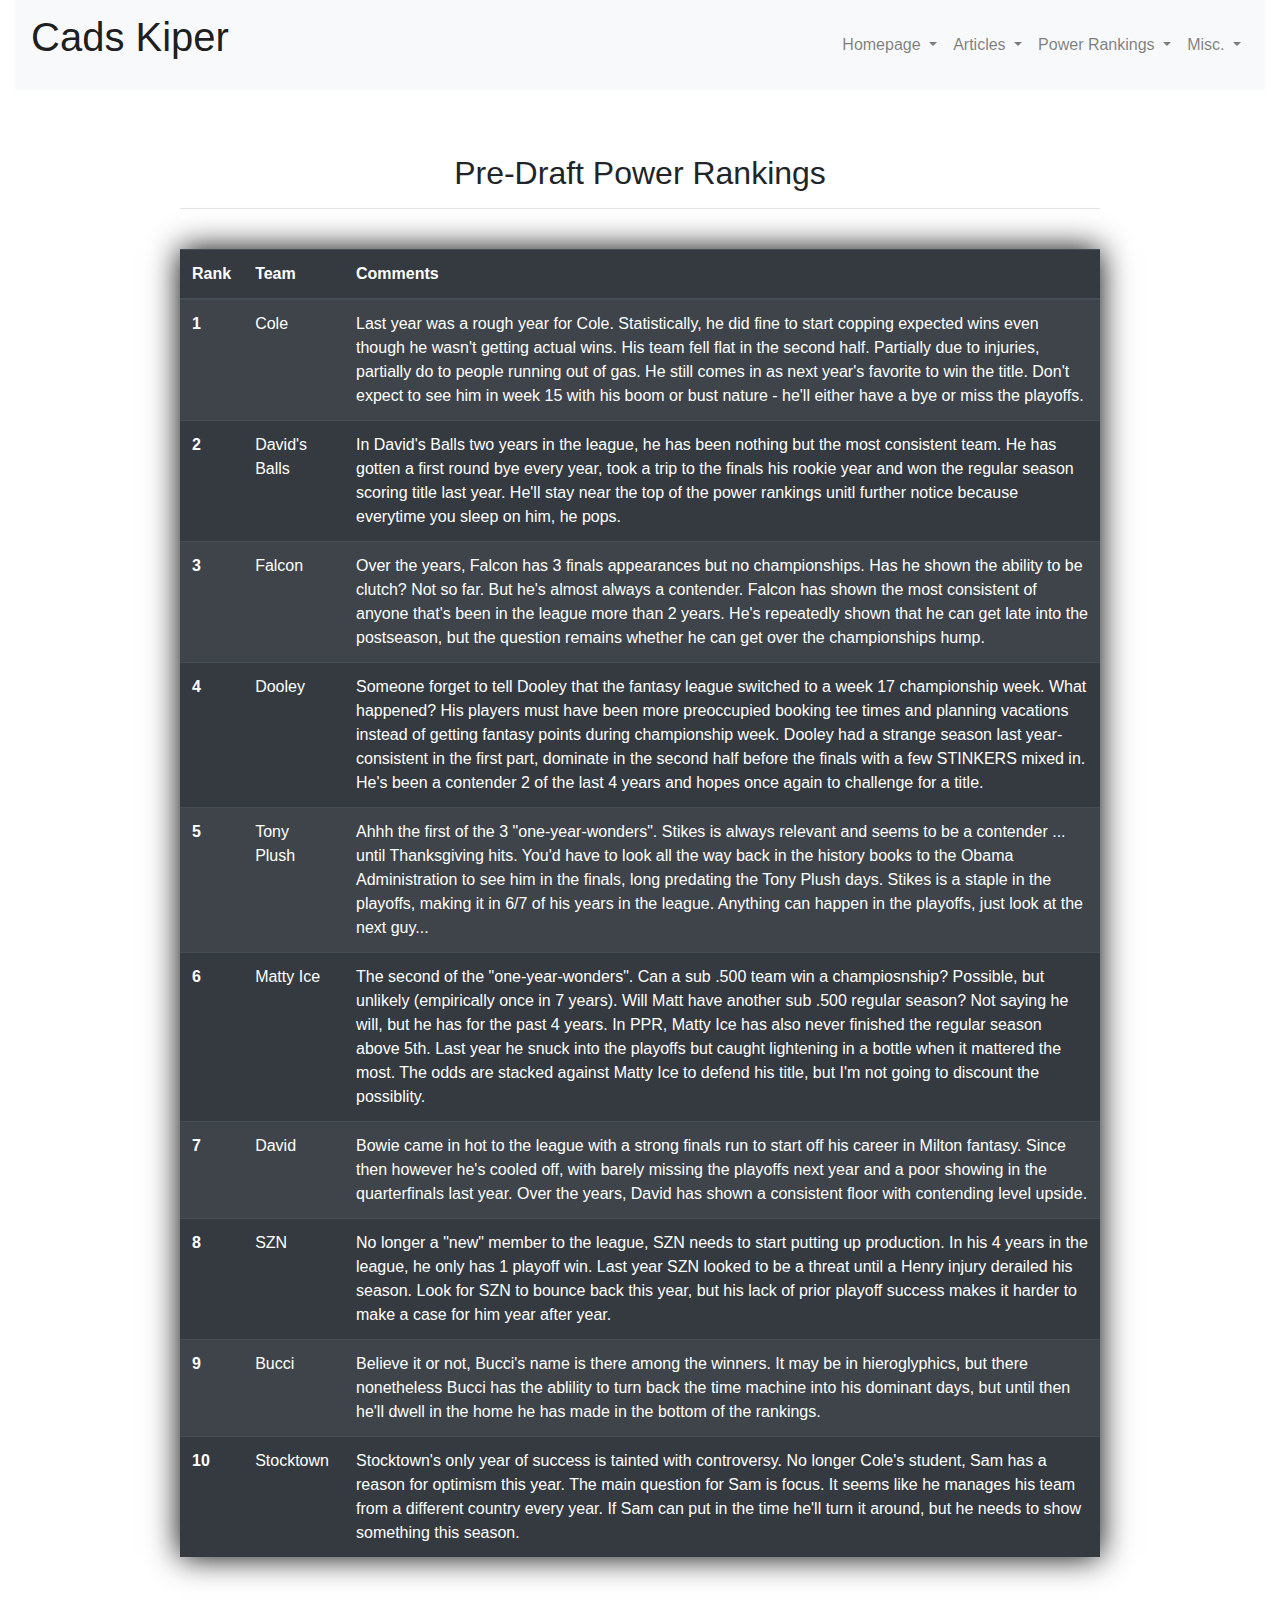
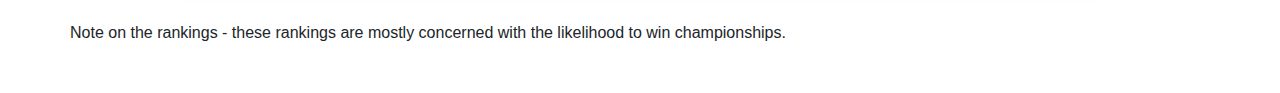
<file: templates/predraft.html>
<!DOCTYPE html>
<html lang="en">

<head>
    <meta charset="UTF-8">
    <title>Fantasy</title>
     <link rel="stylesheet" href="https://stackpath.bootstrapcdn.com/bootstrap/4.3.1/css/bootstrap.min.css" integrity="sha384-ggOyR0iXCbMQv3Xipma34MD+dH/1fQ784/j6cY/iJTQUOhcWr7x9JvoRxT2MZw1T" crossorigin="anonymous"> 
    <!-- <link rel="stylesheet" href="./assets/style.css"> -->
   <!-- <link rel="stylesheet" href="../static/css/style3.css"/> -->
    <link rel="stylesheet" href="../static/css/fantasy_style.css"/>
    <script src="https://cdn.plot.ly/plotly-latest.min.js"></script>
    <script src="http://d3js.org/d3.v3.min.js" charset="utf-8"></script>

</head>
<body>
  <div class="container-fluid">
    <!-- The header starts here -->
    <div class="row">
        <div class="col-md-12">
            <nav class="navbar navbar-expand-sm navbar-light bg-light justify-content-between">
                <a class="navbar-brand h1 goofy_blue" href="/">
                    <h1>Cads Kiper</h1>
                    <i class="fas fa-home"></i>
                </a>
                <button class="navbar-toggler" type="button" data-toggle="collapse" data-target="#navbarNavDropdown" aria-controls="navbarNavDropdown" aria-expanded="false" aria-label="Toggle navigation">
                    <span class="navbar-toggler-icon"></span>
                </button>
                <form class="form-inline">
                    <div class="collapse navbar-collapse ul_format" id="navbarNavDropdown">
                        <ul class="navbar-nav ">
                          <div class="collapse navbar-collapse ul_format" id="navbarNavDropdown">
                            <ul class="navbar-nav ">
                              <li class="nav-item dropdown">
                                <a class="nav-link dropdown-toggle" href="#" id="navbarDropdownMenuLink" role="button" data-toggle="dropdown" aria-haspopup="true" aria-expanded="false">
                                  Homepage
                                </a>
                                <div class="dropdown-menu" aria-labelledby="navbarDropdownMenuLink">
                                  <a class="dropdown-item" href="/" >
                                  Homepage
                                  </a>
                                </div>
                              </li>
                              </ul>
                            </div>
                          <div class="collapse navbar-collapse ul_format" id="navbarNavDropdown">
                            <ul class="navbar-nav ">
                                <li class="nav-item dropdown">
                                  <a class="nav-link dropdown-toggle" href="#" id="navbarDropdownMenuLink" role="button" data-toggle="dropdown" aria-haspopup="true" aria-expanded="false">
                                      Articles
                                  </a>
                                  <div class="dropdown-menu" aria-labelledby="navbarDropdownMenuLink">
                                    <!-- <a class="dropdown-item" href="/intro">
                                      League History - Playoff Finishes <br>
                                      and Stats
                                  </a> -->
                                    <a class="dropdown-item">
                                      <a class="dropdown-item" href="/franchise"> 
                                        Cads Kiper Franchise Rankings
                                    </a>
                                  </div>
                                </li>
                              </ul>
                              <!-- <div class="collapse navbar-collapse ul_format" id="navbarNavDropdown">
                                <ul class="navbar-nav ">
                                    <li class="nav-item dropdown">
                                      <a class="nav-link dropdown-toggle" href="#" id="navbarDropdownMenuLink" role="button" data-toggle="dropdown" aria-haspopup="true" aria-expanded="false">
                                        History
                                      </a>
                                      <div class="dropdown-menu" aria-labelledby="navbarDropdownMenuLink">
                                        <a class="dropdown-item" href="/predraft" >
                                        Culumative Results
                                        </a>
                                        <a class="dropdown-item" href="/postdraft" >
                                        Defining the "Modern Era"
                                        </a>
                                        <a class="dropdown-item" href="/week3">
                                 
                                        </a>
                                        <a class="dropdown-item" href="/week6">
                                      
                                        </a>
                                        <a class="dropdown-item" href="/week9">
                           
                                        </a>
                                        <a class="dropdown-item" href="/playoffs"> 
                                        </a>
                                      </div>
                                    </li>
                                  </ul>
                                </div> -->
                                  <div class="collapse navbar-collapse ul_format" id="navbarNavDropdown">
                                    <ul class="navbar-nav ">
                                        <li class="nav-item dropdown">
                                          <a class="nav-link dropdown-toggle" href="#" id="navbarDropdownMenuLink" role="button" data-toggle="dropdown" aria-haspopup="true" aria-expanded="false">
                                            Power Rankings
                                          </a>
                                          <div class="dropdown-menu" aria-labelledby="navbarDropdownMenuLink">
                                          <a class="dropdown-item" href="/predraft" >
                                            Pre Draft 
                                            </a> 
                                            <a class="dropdown-item" href="/week4">
                                            Week 4
                                            </a>
                                            <a class="dropdown-item" href="/week8">
                                            Week 8
                                            <a class="dropdown-item" href="/postseason"> 
                                            Playoffs
                                            </a>
                                          </div>
                                        </li>
                                      </ul>
                                    </div>
                                    <!-- One drop down-->
                                <div class="collapse navbar-collapse ul_format" id="navbarNavDropdown">
                                  <ul class="navbar-nav ">
                                      <li class="nav-item dropdown">
                                        <a class="nav-link dropdown-toggle" href="#" id="navbarDropdownMenuLink" role="button" data-toggle="dropdown" aria-haspopup="true" aria-expanded="false">
                                          Misc.
                                        </a>
                                        <div class="dropdown-menu" aria-labelledby="navbarDropdownMenuLink">
                                          <a class="dropdown-item" href='https://twitter.com/CadsKiper' target="_blank">
                                          Twitter
                                          </a>
                                          <!-- <a class="dropdown-item" href='/content'>
                                            Content
                                          </a> -->
                                        </div>
                                      </li>
                                   </ul>
                                </div>
                              </ul>
                            </div>
                          </div>
                        </ul>
                    </div>
                </form>
            </nav>
        </div>
    </div>
  <div class="container">
    <div class="row">
      <div class="col-1">
        <!--Margin-->
        </div>
      <div class="col-10">
        <br>
        <br> 
        <p>
          <div>
            <h2 class="text-center">
              Pre-Draft Power Rankings
            </h2>
          </div>
        </p>
        <hr>
        <br>
        <div id=main_container >
        <table class="table table-striped table-dark">
          <thead class="table table-striped table-dark">
          <tr>
            <th scope="row">Rank</th>
            <th scope="row">Team</th>
            <th scope="row">Comments</th>
          </tr>
          </thead>
          <tbody>
            <tr>
              <th scope="row">1</th>
              <td>Cole</td>
              <td>Last year was a rough year for Cole. Statistically, he did fine to start
              copping expected wins even though he wasn't getting actual wins. His team fell
              flat in the second half. Partially due to injuries, partially do to people running out of gas.
              He still comes in as next year's favorite to win the title. Don't expect to see him in week 15 with his boom
              or bust nature - he'll either have a bye or miss the playoffs. </td>
            </tr>
            <tr>
              <th scope="row">2</th>
              <td>David's Balls</td>
              <td>In David's Balls two years in the league, he has been nothing but the most consistent team.
                He has gotten a first round bye every year, took a trip to the finals his rookie year and won
                the regular season scoring title last year. He'll stay near the top of the power rankings unitl
                further notice because everytime you sleep on him, he pops.
              </td>
            </tr>
            <tr>
              <th scope="row">3</th>
              <td>Falcon</td>
              <td>Over the years, Falcon has 3 finals appearances but no championships. Has he shown the ability to be clutch?
                Not so far. But he's almost always a contender. Falcon has shown the most consistent of anyone that's 
                been in the league more than 2 years. 
                He's repeatedly shown that he can get late into the postseason, but the question remains whether he can 
                get over the championships hump.
              </td>
            </tr>
            <th scope="row">4</th>
              <td>Dooley</td>
              <td>
                Someone forget to tell Dooley that the fantasy league switched to a week 17 championship week. What happened? His players must have been more preoccupied
                booking tee times and planning vacations instead of getting fantasy points during championship week. Dooley had a strange season
                last year- consistent in the first part, dominate in the second half before the finals with a few STINKERS mixed in.
                He's been a contender 2 of the last 4 years and hopes once again to challenge for a title.
              
               </td>
            </tr>
            <tr>
              <th scope="row">5</th>
              <td>Tony Plush</td>
              <td>Ahhh the first of the 3 "one-year-wonders". Stikes is always relevant and seems to be a contender ... until Thanksgiving hits.
                  You'd have to look all the way back in the history books to the Obama Administration to see him in the finals, long predating the Tony Plush days.
                  Stikes is a staple in the playoffs, making it in 6/7 of his years in the league. Anything can happen in the playoffs, just look at the 
                  next guy...</td>
            </tr>
            <tr>
              <th scope="row">6</th>
              <td>Matty Ice</td>
              <td>The second of the "one-year-wonders". Can a sub .500 team win a champiosnship? Possible, but unlikely
                  (empirically once in 7 years). Will Matt have another sub .500 regular season? Not saying he will, but he has for the 
                  past 4 years. In PPR, Matty Ice has also never finished the regular season above 5th. Last year he snuck into the playoffs but caught lightening in a bottle when it mattered the most.
                  The odds are stacked against Matty Ice to defend his title, but I'm not going to discount the possiblity. </td>
            </tr>
            <tr>
              <th scope="row">7</th>
              <td>David </td>
              <td> Bowie came in hot to the league with a strong finals run to start off his career in Milton fantasy.
                  Since then however he's cooled off, with barely missing the playoffs next year and a poor showing in the quarterfinals last year. 
                  Over the years, David has shown a consistent floor with contending level upside.  </td>
            </tr>
            <tr>
              <th scope="row">8</th>
              <td>SZN</td>
              <td>No longer a "new" member to the league, SZN needs to start putting up production. In his 4
                years in the league, he only has 1 playoff win. Last year SZN looked to be a threat until a Henry injury
                derailed his season. Look for SZN to bounce back this year, but his lack of prior playoff
                success makes it harder to make a case for him year after year.
              </td>
            </tr>
            <tr>
             <th scope="row">9</th>
              <td>Bucci</td>
              <td>Believe it or not, Bucci's name is there among the winners. It may be in hieroglyphics, but there nonetheless
                Bucci has the ablility to turn back the time machine into his dominant days, but until then he'll
                dwell in the home he has made in the bottom of the rankings.  </td>
            </tr>
            <tr>
             <th scope="row">10</th>
             <td>Stocktown</td>
             <td>Stocktown's only year of success is tainted with controversy. No longer Cole's student, Sam has a reason for optimism
              this year. The main question for Sam is focus. It seems like he manages his team from a different country every year.
              If Sam can put in the time he'll turn it around, but he needs to show something this season.</td>
            </tr>
          </tbody>
        </table>
        </div>
      </div>
      <br><br>
      Note on the rankings - these rankings are mostly concerned with the likelihood to win championships.

      <br><br><br>
      <div class="col-1">
        <!--Margin--> 
      </div>
     </div> 
  </div>
</body>
    <footer class="footer">
    </footer>
    <script src="https://code.jquery.com/jquery-3.3.1.slim.min.js" integrity="sha384-q8i/X+965DzO0rT7abK41JStQIAqVgRVzpbzo5smXKp4YfRvH+8abtTE1Pi6jizo" crossorigin="anonymous"></script>
    <script src="https://cdnjs.cloudflare.com/ajax/libs/popper.js/1.14.7/umd/popper.min.js" integrity="sha384-UO2eT0CpHqdSJQ6hJty5KVphtPhzWj9WO1clHTMGa3JDZwrnQq4sF86dIHNDz0W1" crossorigin="anonymous"></script>
    <!--<script type="text/javascript" src="../static/js/csco_edu.js"></script>-->
    <script src="https://stackpath.bootstrapcdn.com/bootstrap/4.3.1/js/bootstrap.min.js" integrity="sha384-JjSmVgyd0p3pXB1rRibZUAYoIIy6OrQ6VrjIEaFf/nJGzIxFDsf4x0xIM+B07jRM" crossorigin="anonymous"></script>
</body>
</html>
</file>
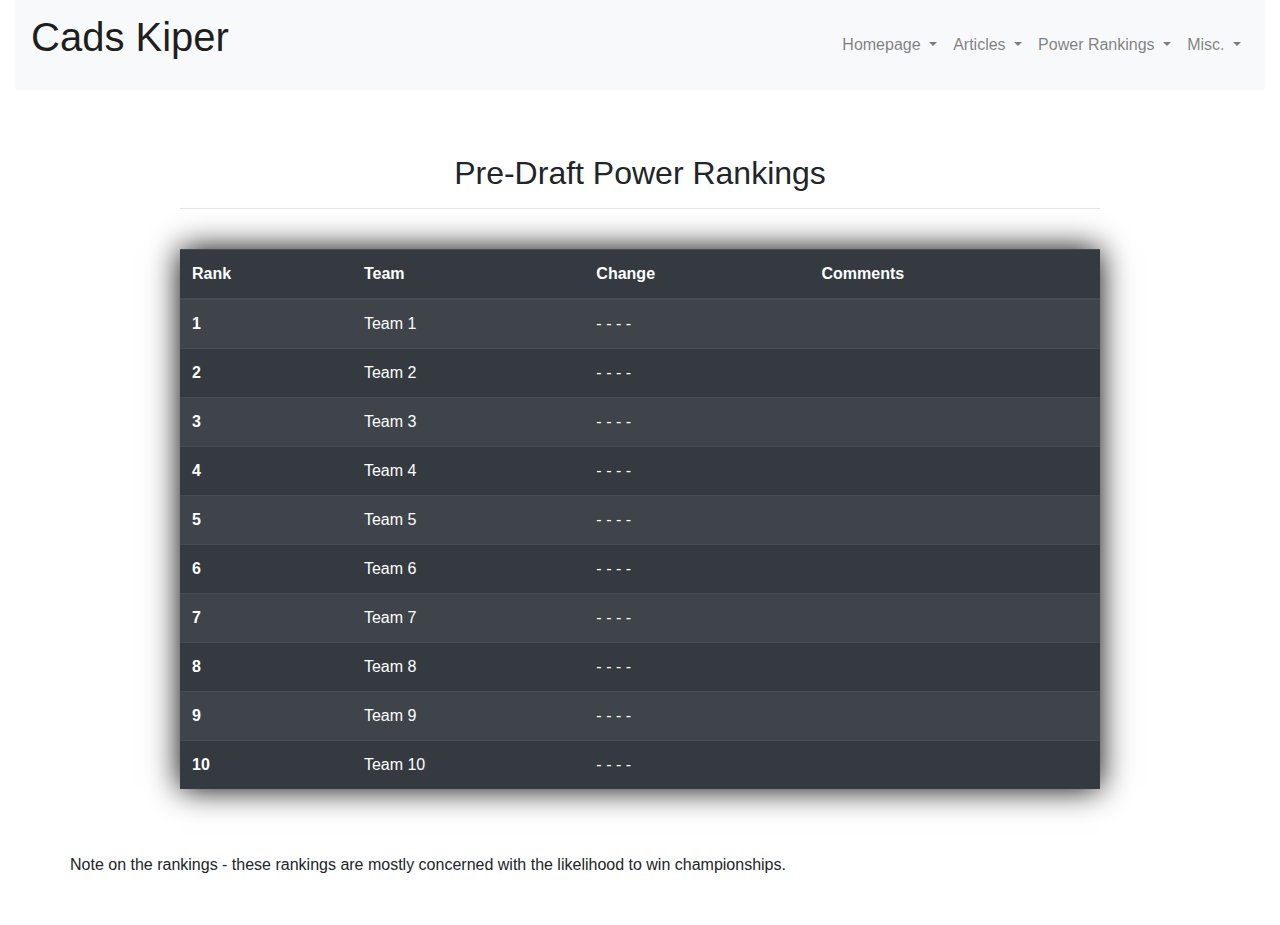
<file: templates/rankings_template.html>
<!DOCTYPE html>
<html lang="en">

<head>
    <meta charset="UTF-8">
    <title>Fantasy</title>
     <link rel="stylesheet" href="https://stackpath.bootstrapcdn.com/bootstrap/4.3.1/css/bootstrap.min.css" integrity="sha384-ggOyR0iXCbMQv3Xipma34MD+dH/1fQ784/j6cY/iJTQUOhcWr7x9JvoRxT2MZw1T" crossorigin="anonymous"> 
    <!-- <link rel="stylesheet" href="./assets/style.css"> -->
   <!-- <link rel="stylesheet" href="../static/css/style3.css"/> -->
    <link rel="stylesheet" href="../static/css/fantasy_style.css"/>
    <script src="https://cdn.plot.ly/plotly-latest.min.js"></script>
    <script src="http://d3js.org/d3.v3.min.js" charset="utf-8"></script>

</head>
<body>
  <div class="container-fluid">
    <!-- The header starts here -->
    <div class="row">
        <div class="col-md-12">
            <nav class="navbar navbar-expand-sm navbar-light bg-light justify-content-between">
                <a class="navbar-brand h1 goofy_blue" href="/">
                    <h1>Cads Kiper</h1>
                    <i class="fas fa-home"></i>
                </a>
                <button class="navbar-toggler" type="button" data-toggle="collapse" data-target="#navbarNavDropdown" aria-controls="navbarNavDropdown" aria-expanded="false" aria-label="Toggle navigation">
                    <span class="navbar-toggler-icon"></span>
                </button>
                <form class="form-inline">
                    <div class="collapse navbar-collapse ul_format" id="navbarNavDropdown">
                        <ul class="navbar-nav ">
                          <div class="collapse navbar-collapse ul_format" id="navbarNavDropdown">
                            <ul class="navbar-nav ">
                              <li class="nav-item dropdown">
                                <a class="nav-link dropdown-toggle" href="#" id="navbarDropdownMenuLink" role="button" data-toggle="dropdown" aria-haspopup="true" aria-expanded="false">
                                  Homepage
                                </a>
                                <div class="dropdown-menu" aria-labelledby="navbarDropdownMenuLink">
                                  <a class="dropdown-item" href="/" >
                                  Homepage
                                  </a>
                                </div>
                              </li>
                              </ul>
                            </div>
                          <div class="collapse navbar-collapse ul_format" id="navbarNavDropdown">
                            <ul class="navbar-nav ">
                                <li class="nav-item dropdown">
                                  <a class="nav-link dropdown-toggle" href="#" id="navbarDropdownMenuLink" role="button" data-toggle="dropdown" aria-haspopup="true" aria-expanded="false">
                                      Articles
                                  </a>
                                  <div class="dropdown-menu" aria-labelledby="navbarDropdownMenuLink">
                                    <!-- <a class="dropdown-item" href="/intro">
                                      League History - Playoff Finishes <br>
                                      and Stats
                                  </a> -->
                                    <a class="dropdown-item">
                                      <a class="dropdown-item" href="/franchise"> 
                                        Cads Kiper Franchise Rankings
                                    </a>
                                  </div>
                                </li>
                              </ul>
                              <!-- <div class="collapse navbar-collapse ul_format" id="navbarNavDropdown">
                                <ul class="navbar-nav ">
                                    <li class="nav-item dropdown">
                                      <a class="nav-link dropdown-toggle" href="#" id="navbarDropdownMenuLink" role="button" data-toggle="dropdown" aria-haspopup="true" aria-expanded="false">
                                        History
                                      </a>
                                      <div class="dropdown-menu" aria-labelledby="navbarDropdownMenuLink">
                                        <a class="dropdown-item" href="/predraft" >
                                        Culumative Results
                                        </a>
                                        <a class="dropdown-item" href="/postdraft" >
                                        Defining the "Modern Era"
                                        </a>
                                        <a class="dropdown-item" href="/week3">
                                 
                                        </a>
                                        <a class="dropdown-item" href="/week6">
                                      
                                        </a>
                                        <a class="dropdown-item" href="/week9">
                           
                                        </a>
                                        <a class="dropdown-item" href="/playoffs"> 
                                        </a>
                                      </div>
                                    </li>
                                  </ul>
                                </div> -->
                                  <div class="collapse navbar-collapse ul_format" id="navbarNavDropdown">
                                    <ul class="navbar-nav ">
                                        <li class="nav-item dropdown">
                                          <a class="nav-link dropdown-toggle" href="#" id="navbarDropdownMenuLink" role="button" data-toggle="dropdown" aria-haspopup="true" aria-expanded="false">
                                            Power Rankings
                                          </a>
                                          <div class="dropdown-menu" aria-labelledby="navbarDropdownMenuLink">
                                          <a class="dropdown-item" href="/predraft" >
                                            Pre Draft 
                                            </a> 
                                            <a class="dropdown-item" href="/week4">
                                            Week 4
                                            </a>
                                            <a class="dropdown-item" href="/week8">
                                            Week 8
                                            <a class="dropdown-item" href="/postseason"> 
                                            Playoffs
                                            </a>
                                          </div>
                                        </li>
                                      </ul>
                                    </div>
                                    <!-- One drop down-->
                                <div class="collapse navbar-collapse ul_format" id="navbarNavDropdown">
                                  <ul class="navbar-nav ">
                                      <li class="nav-item dropdown">
                                        <a class="nav-link dropdown-toggle" href="#" id="navbarDropdownMenuLink" role="button" data-toggle="dropdown" aria-haspopup="true" aria-expanded="false">
                                          Misc.
                                        </a>
                                        <div class="dropdown-menu" aria-labelledby="navbarDropdownMenuLink">
                                          <a class="dropdown-item" href='https://twitter.com/CadsKiper' target="_blank">
                                          Twitter
                                          </a>
                                          <!-- <a class="dropdown-item" href='/content'>
                                            Content
                                          </a> -->
                                        </div>
                                      </li>
                                   </ul>
                                </div>
                              </ul>
                            </div>
                          </div>
                        </ul>
                    </div>
                </form>
            </nav>
        </div>
    </div>
    </div>  <div class="container">
    <div class="row">
      <div class="col-1">
        <!--Margin-->
        </div>
      <div class="col-10">
        <br>
        <br> 
        <p>
          <div>
            <h2 class="text-center">
              Pre-Draft Power Rankings
            </h2>
          </div>
        </p>
        <hr>
        <br>
        <div id=main_container >
        <table class="table table-striped table-dark">
          <thead class="table table-striped table-dark">
          <tr>
            <th scope="row">Rank</th>
            <th scope="row">Team</th>
            <th scope="row">Change</th>
            <th scope="row">Comments</th>
          </tr>
          </thead>
          <tbody>
            <tr>
              <th scope="row">1</th>
              <td>Team 1</td>
              <td>- - - - </td>
              <td>  </td>
            </tr>
            <tr>
              <th scope="row">2</th>
              <td>Team 2</td>
              <td>- - - - </td>
              <td>  </td>
            </tr>
            <tr>
              <th scope="row">3</th>
              <td>Team 3</td>
              <td>- - - - </td>
              <td>   </td>
            </tr>
            <th scope="row">4</th>
              <td>Team 4</td>
              <td>- - - - </td>
              <td>     </td>
            </tr>
            <tr>
              <th scope="row">5</th>
              <td>Team 5</td>
              <td>- - - - </td>
              <td>    </td>
            </tr>
            <tr>
              <th scope="row">6</th>
              <td>Team 6</td>
              <td>- - - - </td>
              <td>   </td>
            </tr>
            <tr>
              <th scope="row">7</th>
              <td>Team 7 </td>
              <td>- - - - </td>
              <td>    </td>
            </tr>
            <tr>
              <th scope="row">8</th>
              <td>Team 8</td>
              <td>- - - - </td>
              <td>   </td>
            </tr>
            <tr>
             <th scope="row">9</th>
              <td>Team 9</td>
              <td> - - - - </td>
              <td>   </td>
            </tr>
            <tr>
             <th scope="row">10</th>
             <td>Team 10</td>
             <td>- - - - </td>
             <td>   </td>
            </tr>
          </tbody>
        </table>
        </div>
      </div>
      <br><br>
      Note on the rankings - these rankings are mostly concerned with the likelihood to win championships.
      <br><br><br>
      <div class="col-1">
        <!--Margin--> 
      </div>
     </div> 
  </div>
</body>
    <footer class="footer">
    </footer>
    <script src="https://code.jquery.com/jquery-3.3.1.slim.min.js" integrity="sha384-q8i/X+965DzO0rT7abK41JStQIAqVgRVzpbzo5smXKp4YfRvH+8abtTE1Pi6jizo" crossorigin="anonymous"></script>
    <script src="https://cdnjs.cloudflare.com/ajax/libs/popper.js/1.14.7/umd/popper.min.js" integrity="sha384-UO2eT0CpHqdSJQ6hJty5KVphtPhzWj9WO1clHTMGa3JDZwrnQq4sF86dIHNDz0W1" crossorigin="anonymous"></script>
    <!--<script type="text/javascript" src="../static/js/csco_edu.js"></script>-->
    <script src="https://stackpath.bootstrapcdn.com/bootstrap/4.3.1/js/bootstrap.min.js" integrity="sha384-JjSmVgyd0p3pXB1rRibZUAYoIIy6OrQ6VrjIEaFf/nJGzIxFDsf4x0xIM+B07jRM" crossorigin="anonymous"></script>
</body>
</html>
</file>
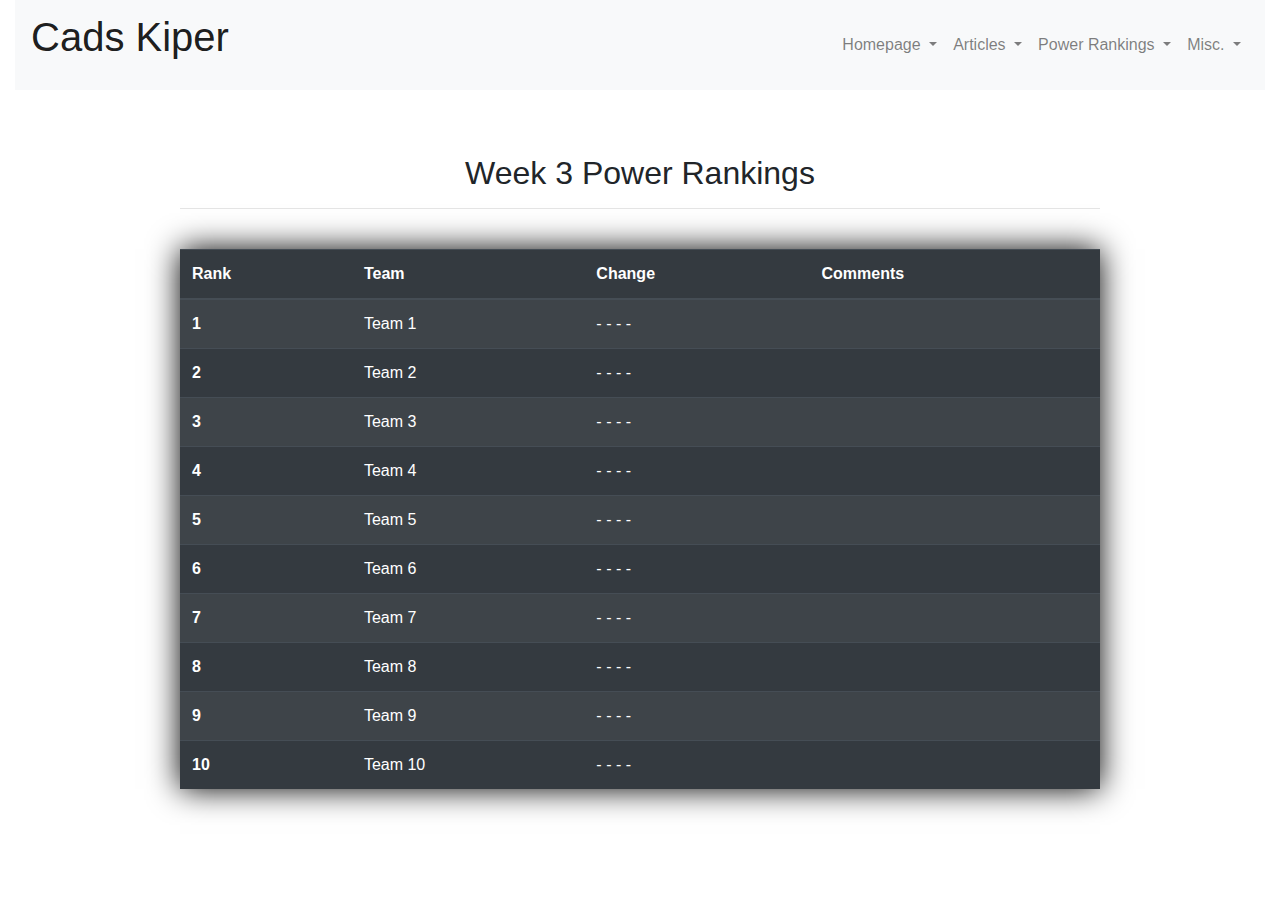
<file: templates/week3.html>
<!DOCTYPE html>
<html lang="en">

<head>
    <meta charset="UTF-8">
    <title>Fantasy</title>
     <link rel="stylesheet" href="https://stackpath.bootstrapcdn.com/bootstrap/4.3.1/css/bootstrap.min.css" integrity="sha384-ggOyR0iXCbMQv3Xipma34MD+dH/1fQ784/j6cY/iJTQUOhcWr7x9JvoRxT2MZw1T" crossorigin="anonymous"> 
    <!-- <link rel="stylesheet" href="./assets/style.css"> -->
   <!-- <link rel="stylesheet" href="../static/css/style3.css"/> -->
    <link rel="stylesheet" href="../static/css/fantasy_style.css"/>
    <script src="https://cdn.plot.ly/plotly-latest.min.js"></script>
    <script src="http://d3js.org/d3.v3.min.js" charset="utf-8"></script>

</head>
<body>
  <div class="container-fluid">
    <!-- The header starts here -->
    <div class="row">
        <div class="col-md-12">
            <nav class="navbar navbar-expand-sm navbar-light bg-light justify-content-between">
                <a class="navbar-brand h1 goofy_blue" href="/">
                    <h1>Cads Kiper</h1>
                    <i class="fas fa-home"></i>
                </a>
                <button class="navbar-toggler" type="button" data-toggle="collapse" data-target="#navbarNavDropdown" aria-controls="navbarNavDropdown" aria-expanded="false" aria-label="Toggle navigation">
                    <span class="navbar-toggler-icon"></span>
                </button>
                <form class="form-inline">
                    <div class="collapse navbar-collapse ul_format" id="navbarNavDropdown">
                        <ul class="navbar-nav ">
                          <div class="collapse navbar-collapse ul_format" id="navbarNavDropdown">
                            <ul class="navbar-nav ">
                              <li class="nav-item dropdown">
                                <a class="nav-link dropdown-toggle" href="#" id="navbarDropdownMenuLink" role="button" data-toggle="dropdown" aria-haspopup="true" aria-expanded="false">
                                  Homepage
                                </a>
                                <div class="dropdown-menu" aria-labelledby="navbarDropdownMenuLink">
                                  <a class="dropdown-item" href="/" >
                                  Homepage
                                  </a>
                                </div>
                              </li>
                              </ul>
                            </div>
                          <div class="collapse navbar-collapse ul_format" id="navbarNavDropdown">
                            <ul class="navbar-nav ">
                                <li class="nav-item dropdown">
                                  <a class="nav-link dropdown-toggle" href="#" id="navbarDropdownMenuLink" role="button" data-toggle="dropdown" aria-haspopup="true" aria-expanded="false">
                                      Articles
                                  </a>
                                  <div class="dropdown-menu" aria-labelledby="navbarDropdownMenuLink">
                                    <!-- <a class="dropdown-item" href="/intro">
                                      League History - Playoff Finishes <br>
                                      and Stats
                                  </a> -->
                                    <a class="dropdown-item">
                                      <a class="dropdown-item" href="/franchise"> 
                                        Cads Kiper Franchise Rankings
                                    </a>
                                    <a class="dropdown-item">
                                    <!-- <a class="dropdown-item" href="/mock1">  -->
                                      Mock 1.0
                                    </a>
                                    <!-- <a class="dropdown-item" >
                                      <a class="dropdown-item" href="/2015"> 
                                      QB Roundup
                                    </a> -->
                                    <a class="dropdown-item">
                                      <!-- <a class="dropdown-item" href="/mock2">  -->
                                      Mock draft 2.0
                                    </a>
                                  </div>
                                </li>
                              </ul>
                              <!-- <div class="collapse navbar-collapse ul_format" id="navbarNavDropdown">
                                <ul class="navbar-nav ">
                                    <li class="nav-item dropdown">
                                      <a class="nav-link dropdown-toggle" href="#" id="navbarDropdownMenuLink" role="button" data-toggle="dropdown" aria-haspopup="true" aria-expanded="false">
                                        History
                                      </a>
                                      <div class="dropdown-menu" aria-labelledby="navbarDropdownMenuLink">
                                        <a class="dropdown-item" href="/predraft" >
                                        Culumative Results
                                        </a>
                                        <a class="dropdown-item" href="/postdraft" >
                                        Defining the "Modern Era"
                                        </a>
                                        <a class="dropdown-item" href="/week3">
                                 
                                        </a>
                                        <a class="dropdown-item" href="/week6">
                                      
                                        </a>
                                        <a class="dropdown-item" href="/week9">
                           
                                        </a>
                                        <a class="dropdown-item" href="/playoffs"> 
                                        </a>
                                      </div>
                                    </li>
                                  </ul>
                                </div> -->
                                  <div class="collapse navbar-collapse ul_format" id="navbarNavDropdown">
                                    <ul class="navbar-nav ">
                                        <li class="nav-item dropdown">
                                          <a class="nav-link dropdown-toggle" href="#" id="navbarDropdownMenuLink" role="button" data-toggle="dropdown" aria-haspopup="true" aria-expanded="false">
                                            Power Rankings
                                          </a>
                                          <div class="dropdown-menu" aria-labelledby="navbarDropdownMenuLink">
                                            <!-- <a class="dropdown-item" href="/predraft" >
                                            Pre Draft 
                                            </a> -->
                                            <a class="dropdown-item" >
                                              Pre Draft 
                                            </a>
                                            <a class="dropdown-item" href="/postdraft" >
                                            Post Draft 
                                            </a>
                                            <a class="dropdown-item" href="/week3">
                                            Week 3
                                            </a>
                                            <a class="dropdown-item" href="/week6">
                                            Week 6
                                            </a>
                                            <a class="dropdown-item" href="/week9">
                                            Week 9
                                            </a>
                                            <a class="dropdown-item" href="/postseason"> 
                                            Playoffs
                                            </a>
                                          </div>
                                        </li>
                                      </ul>
                                    </div>
                                    <!-- One drop down-->
                                <div class="collapse navbar-collapse ul_format" id="navbarNavDropdown">
                                  <ul class="navbar-nav ">
                                      <li class="nav-item dropdown">
                                        <a class="nav-link dropdown-toggle" href="#" id="navbarDropdownMenuLink" role="button" data-toggle="dropdown" aria-haspopup="true" aria-expanded="false">
                                          Misc.
                                        </a>
                                        <div class="dropdown-menu" aria-labelledby="navbarDropdownMenuLink">
                                          <a class="dropdown-item" href='https://twitter.com/CadsKiper' target="_blank">
                                          Twitter
                                          </a>
                                          <!-- <a class="dropdown-item" href='/content'>
                                            Content
                                          </a> -->
                                        </div>
                                      </li>
                                   </ul>
                                </div>
                              </ul>
                            </div>
                          </div>
                        </ul>
                    </div>
                </form>
            </nav>
        </div>
    </div>
  <div class="container">
    <div class="row">
      <div class="col-1">
        <!--Margin-->
        </div>
      <div class="col-10">
        <br>
        <br> 
        <p>
          <div>
            <h2 class="text-center">
              Week 3 Power Rankings
            </h2>
          </div>
        </p>
        <hr>
        <br>
        <div id=main_container >
        <table class="table table-striped table-dark">
          <thead class="table table-striped table-dark">
          <tr>
            <th scope="row">Rank</th>
            <th scope="row">Team</th>
            <th scope="row">Change</th>
            <th scope="row">Comments</th>
          </tr>
          </thead>
          <tbody>
            <tr>
              <th scope="row">1</th>
              <td>Team 1</td>
              <td>- - - - </td>
              <td>  </td>
            </tr>
            <tr>
              <th scope="row">2</th>
              <td>Team 2</td>
              <td>- - - - </td>
              <td>  </td>
            </tr>
            <tr>
              <th scope="row">3</th>
              <td>Team 3</td>
              <td>- - - - </td>
              <td>   </td>
            </tr>
            <th scope="row">4</th>
              <td>Team 4</td>
              <td>- - - - </td>
              <td>     </td>
            </tr>
            <tr>
              <th scope="row">5</th>
              <td>Team 5</td>
              <td>- - - - </td>
              <td>    </td>
            </tr>
            <tr>
              <th scope="row">6</th>
              <td>Team 6</td>
              <td>- - - - </td>
              <td>   </td>
            </tr>
            <tr>
              <th scope="row">7</th>
              <td>Team 7 </td>
              <td>- - - - </td>
              <td>    </td>
            </tr>
            <tr>
              <th scope="row">8</th>
              <td>Team 8</td>
              <td>- - - - </td>
              <td>   </td>
            </tr>
            <tr>
             <th scope="row">9</th>
              <td>Team 9</td>
              <td> - - - - </td>
              <td>   </td>
            </tr>
            <tr>
             <th scope="row">10</th>
             <td>Team 10</td>
             <td>- - - - </td>
             <td>   </td>
            </tr>
          </tbody>
        </table>
        </div>
      </div>
      <div class="col-1">
        <!--Margin--> 
      </div>
     </div> 
  </div>
</body>
    <footer class="footer">
    </footer>
    <script src="https://code.jquery.com/jquery-3.3.1.slim.min.js" integrity="sha384-q8i/X+965DzO0rT7abK41JStQIAqVgRVzpbzo5smXKp4YfRvH+8abtTE1Pi6jizo" crossorigin="anonymous"></script>
    <script src="https://cdnjs.cloudflare.com/ajax/libs/popper.js/1.14.7/umd/popper.min.js" integrity="sha384-UO2eT0CpHqdSJQ6hJty5KVphtPhzWj9WO1clHTMGa3JDZwrnQq4sF86dIHNDz0W1" crossorigin="anonymous"></script>
    <!--<script type="text/javascript" src="../static/js/csco_edu.js"></script>-->
    <script src="https://stackpath.bootstrapcdn.com/bootstrap/4.3.1/js/bootstrap.min.js" integrity="sha384-JjSmVgyd0p3pXB1rRibZUAYoIIy6OrQ6VrjIEaFf/nJGzIxFDsf4x0xIM+B07jRM" crossorigin="anonymous"></script>
</body>
</html>
</file>
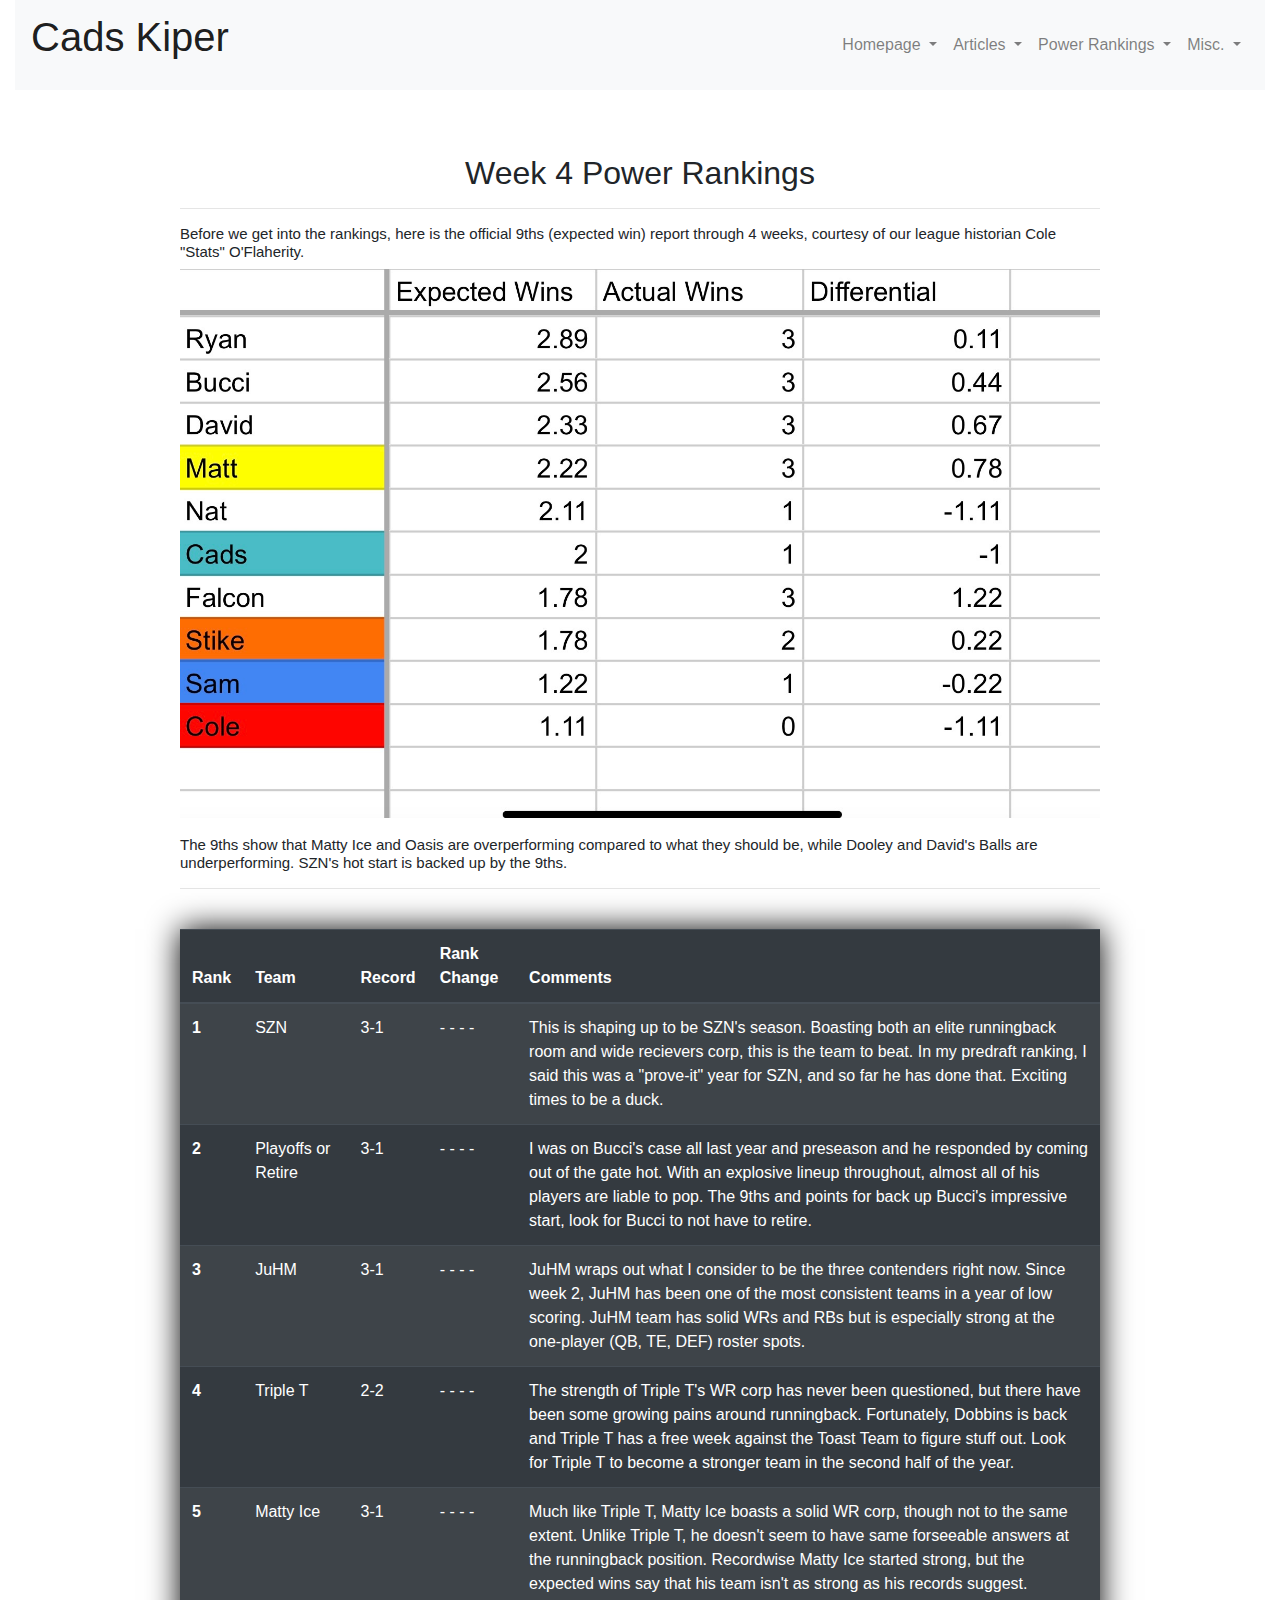
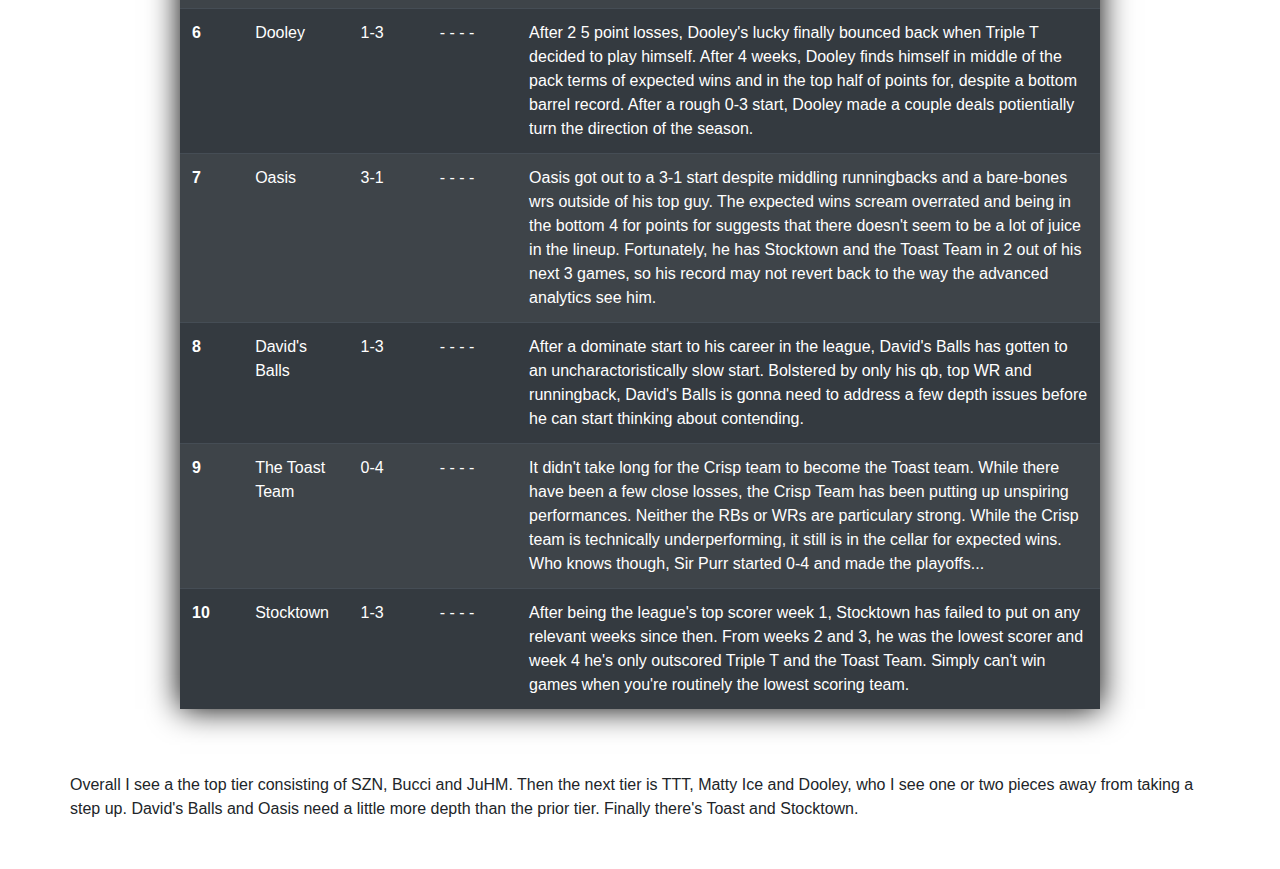
<file: templates/week4.html>
<!DOCTYPE html>
<html lang="en">

<head>
    <meta charset="UTF-8">
    <title>Fantasy</title>
     <link rel="stylesheet" href="https://stackpath.bootstrapcdn.com/bootstrap/4.3.1/css/bootstrap.min.css" integrity="sha384-ggOyR0iXCbMQv3Xipma34MD+dH/1fQ784/j6cY/iJTQUOhcWr7x9JvoRxT2MZw1T" crossorigin="anonymous"> 
    <!-- <link rel="stylesheet" href="./assets/style.css"> -->
   <!-- <link rel="stylesheet" href="../static/css/style3.css"/> -->
    <link rel="stylesheet" href="../static/css/fantasy_style.css"/>
    <script src="https://cdn.plot.ly/plotly-latest.min.js"></script>
    <script src="http://d3js.org/d3.v3.min.js" charset="utf-8"></script>

</head>
<body>
  <div class="container-fluid">
    <!-- The header starts here -->
    <div class="row">
        <div class="col-md-12">
            <nav class="navbar navbar-expand-sm navbar-light bg-light justify-content-between">
                <a class="navbar-brand h1 goofy_blue" href="/">
                    <h1>Cads Kiper</h1>
                    <i class="fas fa-home"></i>
                </a>
                <button class="navbar-toggler" type="button" data-toggle="collapse" data-target="#navbarNavDropdown" aria-controls="navbarNavDropdown" aria-expanded="false" aria-label="Toggle navigation">
                    <span class="navbar-toggler-icon"></span>
                </button>
                <form class="form-inline">
                    <div class="collapse navbar-collapse ul_format" id="navbarNavDropdown">
                        <ul class="navbar-nav ">
                          <div class="collapse navbar-collapse ul_format" id="navbarNavDropdown">
                            <ul class="navbar-nav ">
                              <li class="nav-item dropdown">
                                <a class="nav-link dropdown-toggle" href="#" id="navbarDropdownMenuLink" role="button" data-toggle="dropdown" aria-haspopup="true" aria-expanded="false">
                                  Homepage
                                </a>
                                <div class="dropdown-menu" aria-labelledby="navbarDropdownMenuLink">
                                  <a class="dropdown-item" href="/" >
                                  Homepage
                                  </a>
                                </div>
                              </li>
                              </ul>
                            </div>
                          <div class="collapse navbar-collapse ul_format" id="navbarNavDropdown">
                            <ul class="navbar-nav ">
                                <li class="nav-item dropdown">
                                  <a class="nav-link dropdown-toggle" href="#" id="navbarDropdownMenuLink" role="button" data-toggle="dropdown" aria-haspopup="true" aria-expanded="false">
                                      Articles
                                  </a>
                                  <div class="dropdown-menu" aria-labelledby="navbarDropdownMenuLink">
                                    <!-- <a class="dropdown-item" href="/intro">
                                      League History - Playoff Finishes <br>
                                      and Stats
                                  </a> -->
                                    <a class="dropdown-item">
                                      <a class="dropdown-item" href="/franchise"> 
                                        Cads Kiper Franchise Rankings
                                    </a>
                                  </div>
                                </li>
                              </ul>
                              <!-- <div class="collapse navbar-collapse ul_format" id="navbarNavDropdown">
                                <ul class="navbar-nav ">
                                    <li class="nav-item dropdown">
                                      <a class="nav-link dropdown-toggle" href="#" id="navbarDropdownMenuLink" role="button" data-toggle="dropdown" aria-haspopup="true" aria-expanded="false">
                                        History
                                      </a>
                                      <div class="dropdown-menu" aria-labelledby="navbarDropdownMenuLink">
                                        <a class="dropdown-item" href="/predraft" >
                                        Culumative Results
                                        </a>
                                        <a class="dropdown-item" href="/postdraft" >
                                        Defining the "Modern Era"
                                        </a>
                                        <a class="dropdown-item" href="/week3">
                                 
                                        </a>
                                        <a class="dropdown-item" href="/week6">
                                      
                                        </a>
                                        <a class="dropdown-item" href="/week9">
                           
                                        </a>
                                        <a class="dropdown-item" href="/playoffs"> 
                                        </a>
                                      </div>
                                    </li>
                                  </ul>
                                </div> -->
                                  <div class="collapse navbar-collapse ul_format" id="navbarNavDropdown">
                                    <ul class="navbar-nav ">
                                        <li class="nav-item dropdown">
                                          <a class="nav-link dropdown-toggle" href="#" id="navbarDropdownMenuLink" role="button" data-toggle="dropdown" aria-haspopup="true" aria-expanded="false">
                                            Power Rankings
                                          </a>
                                          <div class="dropdown-menu" aria-labelledby="navbarDropdownMenuLink">
                                          <a class="dropdown-item" href="/predraft" >
                                            Pre Draft 
                                            </a> 
                                            <a class="dropdown-item" href="/week4">
                                            Week 4
                                            </a>
                                            <a class="dropdown-item" href="/week8">
                                            Week 8
                                            <a class="dropdown-item" href="/postseason"> 
                                            Playoffs
                                            </a>
                                          </div>
                                        </li>
                                      </ul>
                                    </div>
                                    <!-- One drop down-->
                                <div class="collapse navbar-collapse ul_format" id="navbarNavDropdown">
                                  <ul class="navbar-nav ">
                                      <li class="nav-item dropdown">
                                        <a class="nav-link dropdown-toggle" href="#" id="navbarDropdownMenuLink" role="button" data-toggle="dropdown" aria-haspopup="true" aria-expanded="false">
                                          Misc.
                                        </a>
                                        <div class="dropdown-menu" aria-labelledby="navbarDropdownMenuLink">
                                          <a class="dropdown-item" href='https://twitter.com/CadsKiper' target="_blank">
                                          Twitter
                                          </a>
                                          <!-- <a class="dropdown-item" href='/content'>
                                            Content
                                          </a> -->
                                        </div>
                                      </li>
                                   </ul>
                                </div>
                              </ul>
                            </div>
                          </div>
                        </ul>
                    </div>
                </form>
            </nav>
        </div>
    </div>
  <div class="container">
    <div class="row">
      <div class="col-1">
        <!--Margin-->
        </div>
      <div class="col-10">
        <br>
        <br> 
        <p>
          <div>
            <h2 class="text-center">
              Week 4 Power Rankings
            </h2>
          </div>
        </p>
        <hr>
        <p>
          <div>
            <h1 style="font-size:15px">
              Before we get into the rankings, here is the official 9ths (expected win) report through 4 weeks, courtesy of our league historian Cole "Stats" O'Flaherity. 
            </h1>
            <img src="../static/images/expected_wins4.jpeg" class="img-fluid">
            <h1 style="font-size:15px">
              <br>
              The 9ths show that Matty Ice and Oasis are overperforming compared to what they should be, 
              while Dooley and David's Balls are underperforming. SZN's hot start is backed up by the 9ths.
            </h1>
          </div>
        </p>
        <hr>
        <br>
        <div id=main_container >
        <table class="table table-striped table-dark">
          <thead class="table table-striped table-dark">
          <tr>
            <th scope="row">Rank</th>
            <th scope="row">Team</th>
            <th scope="row">Record</th>
            <th scope="row"> Rank Change</th>
            <th scope="row">Comments</th>
          </tr>
          </thead>
          <tbody>
            <tr>
              <th scope="row">1</th>
              <td>SZN</td>
              <td>3-1</td>
              <td>- - - - </td>
              <td>
                This is shaping up to be SZN's season. Boasting both an elite runningback room
                and wide recievers corp, this is the team to beat. In my predraft ranking, I said this was a "prove-it" year for SZN, and so far he has done that.
                Exciting times to be a duck.
              </td>
            </tr>
            <tr>
              <th scope="row">2</th>
              <td>Playoffs or Retire</td>
              <td>3-1</td>             
              <td>- - - - </td>
              <td>
                I was on Bucci's case all last year and preseason and he responded by coming out of the 
                gate hot. With an explosive lineup throughout, almost all of his players are liable to pop.
                The 9ths and points for back up Bucci's impressive start, look for Bucci to not have to retire.
              </td>
            </tr>
            <tr>
              <th scope="row">3</th>
              <td>JuHM</td>
              <td>3-1</td>
              <td>- - - - </td>
              <td>
                JuHM wraps out what I consider to be the three contenders right now. Since week 2,
                JuHM has been one of the most consistent teams in a year of low scoring. JuHM team has solid
                WRs and RBs but is especially strong at the one-player (QB, TE, DEF) roster spots.
              </td>
            </tr>
            <th scope="row">4</th>
              <td>Triple T </td>
              <td>2-2 </td>
              <td>- - - - </td>
              <td>
                The strength of Triple T's WR corp has never been questioned, but there have been some growing
                pains around runningback. Fortunately, Dobbins is back and Triple T has a free week against the Toast Team to 
                figure stuff out. Look for Triple T to become a stronger team in the second half of the year.
              </td>
            </tr>
            <tr>
              <th scope="row">5</th>
              <td>Matty Ice </td>
              <td>3-1</td>
              <td>- - - - </td>
              <td>
                Much like Triple T, Matty Ice boasts a solid WR corp, though not to the same extent. Unlike 
                Triple T, he doesn't seem to have same forseeable answers at the runningback position. Recordwise Matty Ice started strong, 
                but the expected wins say that his team isn't as strong as his records suggest.
              </td>
            </tr>
            <tr>
              <th scope="row">6</th>
              <td>Dooley </td>
              <td>1-3 </td>
              <td>- - - - </td>
              <td>After 2 5 point losses, Dooley's lucky finally bounced back when Triple T decided to play himself.
                After 4 weeks, Dooley finds himself in middle of the pack terms of expected wins and in the top half of points for, despite a bottom barrel record.
                After a rough 0-3 start, Dooley made a couple deals potientially turn the direction of the season.
              </td>
            </tr>
            <tr>
              <th scope="row">7</th>
              <td>Oasis </td>
              <td>3-1 </td>
              <td>- - - - </td>
              <td>
                Oasis got out to a 3-1 start despite middling runningbacks
                and a bare-bones wrs outside of his top guy. The expected wins scream overrated and being in the bottom 4 for points for suggests 
                that there doesn't seem to be a lot of juice in the lineup. Fortunately, he has Stocktown and the Toast Team
                in 2 out of his next 3 games, so his record may not revert back to the way the advanced analytics see him.
              </td>
            </tr>
            <tr>
              <th scope="row">8</th>
              <td>David's Balls </td>
              <td>1-3</td>
              <td>- - - - </td>
              <td>
                After a dominate start to his career in the league, David's Balls has gotten to an uncharactoristically slow start.
                Bolstered by only his qb, top WR and runningback, David's Balls is gonna need to address a few
                depth issues before he can start thinking about contending. </td>
            </tr>
            <tr>
             <th scope="row">9</th>
              <td>The Toast Team </td>
              <td> 0-4 </td>
              <td> - - - - </td>
              <td>
                It didn't take long for the Crisp team to become the Toast team.
                While there have been a few close losses, the Crisp Team has been putting
                up unspiring performances. Neither the RBs or WRs are particulary strong.
                While the Crisp team is technically underperforming, it still is in the cellar for expected wins.
                Who knows though, Sir Purr started 0-4 and made the playoffs...
              </td>
            </tr>
            <tr>
             <th scope="row">10</th>
             <td>Stocktown</td>
             <td> 1-3 </td>
             <td>- - - - </td>
             <td>
              After being the league's top scorer week 1, Stocktown has
              failed to put on any relevant weeks since then. From weeks 2 and 3, he was the lowest scorer and week 4 he's only outscored
              Triple T and the Toast Team. Simply can't win games when you're routinely the 
              lowest scoring team.
             </td>
            </tr>
          </tbody>
        </table>
        </div>
      </div>
      <br><br>
      Overall I see a the top tier consisting of SZN, Bucci and JuHM. Then the next tier is TTT, Matty
      Ice and Dooley, who I see one or two pieces away from taking a step up. David's Balls and Oasis need a little more depth 
      than the prior tier. Finally there's Toast and Stocktown.
      <br><br><br>
      <div class="col-1">
        <!--Margin--> 
      </div>
     </div> 
  </div>
</body>
    <footer class="footer">
    </footer>
    <script src="https://code.jquery.com/jquery-3.3.1.slim.min.js" integrity="sha384-q8i/X+965DzO0rT7abK41JStQIAqVgRVzpbzo5smXKp4YfRvH+8abtTE1Pi6jizo" crossorigin="anonymous"></script>
    <script src="https://cdnjs.cloudflare.com/ajax/libs/popper.js/1.14.7/umd/popper.min.js" integrity="sha384-UO2eT0CpHqdSJQ6hJty5KVphtPhzWj9WO1clHTMGa3JDZwrnQq4sF86dIHNDz0W1" crossorigin="anonymous"></script>
    <!--<script type="text/javascript" src="../static/js/csco_edu.js"></script>-->
    <script src="https://stackpath.bootstrapcdn.com/bootstrap/4.3.1/js/bootstrap.min.js" integrity="sha384-JjSmVgyd0p3pXB1rRibZUAYoIIy6OrQ6VrjIEaFf/nJGzIxFDsf4x0xIM+B07jRM" crossorigin="anonymous"></script>
</body>
</html>
</file>
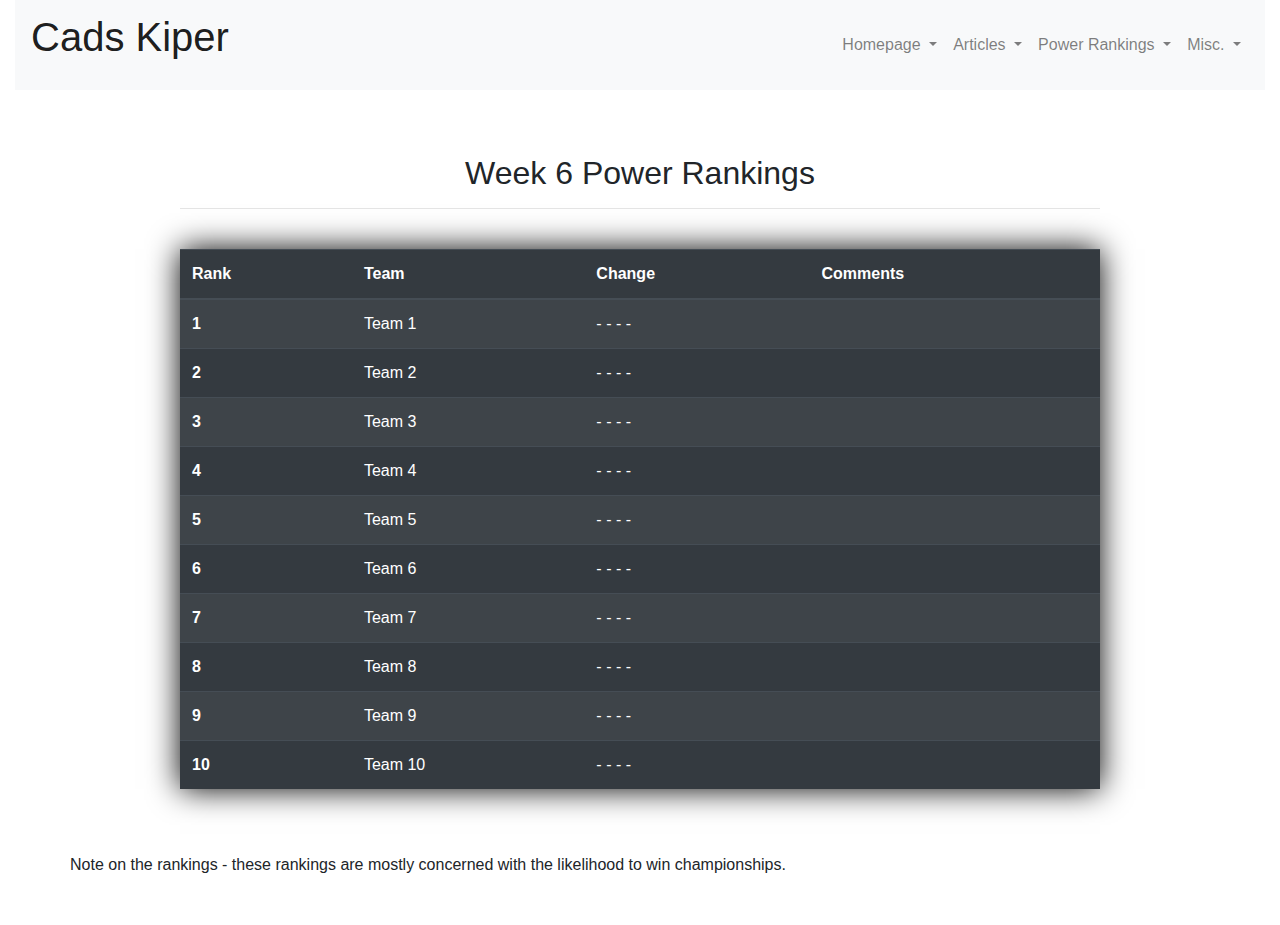
<file: templates/week6.html>
<!DOCTYPE html>
<html lang="en">

<head>
    <meta charset="UTF-8">
    <title>Fantasy</title>
     <link rel="stylesheet" href="https://stackpath.bootstrapcdn.com/bootstrap/4.3.1/css/bootstrap.min.css" integrity="sha384-ggOyR0iXCbMQv3Xipma34MD+dH/1fQ784/j6cY/iJTQUOhcWr7x9JvoRxT2MZw1T" crossorigin="anonymous"> 
    <!-- <link rel="stylesheet" href="./assets/style.css"> -->
   <!-- <link rel="stylesheet" href="../static/css/style3.css"/> -->
    <link rel="stylesheet" href="../static/css/fantasy_style.css"/>
    <script src="https://cdn.plot.ly/plotly-latest.min.js"></script>
    <script src="http://d3js.org/d3.v3.min.js" charset="utf-8"></script>

</head>
<body>
  <div class="container-fluid">
    <!-- The header starts here -->
    <div class="row">
        <div class="col-md-12">
            <nav class="navbar navbar-expand-sm navbar-light bg-light justify-content-between">
                <a class="navbar-brand h1 goofy_blue" href="/">
                    <h1>Cads Kiper</h1>
                    <i class="fas fa-home"></i>
                </a>
                <button class="navbar-toggler" type="button" data-toggle="collapse" data-target="#navbarNavDropdown" aria-controls="navbarNavDropdown" aria-expanded="false" aria-label="Toggle navigation">
                    <span class="navbar-toggler-icon"></span>
                </button>
                <form class="form-inline">
                    <div class="collapse navbar-collapse ul_format" id="navbarNavDropdown">
                        <ul class="navbar-nav ">
                          <div class="collapse navbar-collapse ul_format" id="navbarNavDropdown">
                            <ul class="navbar-nav ">
                              <li class="nav-item dropdown">
                                <a class="nav-link dropdown-toggle" href="#" id="navbarDropdownMenuLink" role="button" data-toggle="dropdown" aria-haspopup="true" aria-expanded="false">
                                  Homepage
                                </a>
                                <div class="dropdown-menu" aria-labelledby="navbarDropdownMenuLink">
                                  <a class="dropdown-item" href="/" >
                                  Homepage
                                  </a>
                                </div>
                              </li>
                              </ul>
                            </div>
                          <div class="collapse navbar-collapse ul_format" id="navbarNavDropdown">
                            <ul class="navbar-nav ">
                                <li class="nav-item dropdown">
                                  <a class="nav-link dropdown-toggle" href="#" id="navbarDropdownMenuLink" role="button" data-toggle="dropdown" aria-haspopup="true" aria-expanded="false">
                                      Articles
                                  </a>
                                  <div class="dropdown-menu" aria-labelledby="navbarDropdownMenuLink">
                                    <!-- <a class="dropdown-item" href="/intro">
                                      League History - Playoff Finishes <br>
                                      and Stats
                                  </a> -->
                                    <a class="dropdown-item">
                                    <a class="dropdown-item" href="/franchise">    
                                         Cads Kiper Franchise Rankings
                                    </a>
                                    <a class="dropdown-item">
                                    <!-- <a class="dropdown-item" href="/mock1">  -->
                                      Mock 1.0
                                    </a>
                                    <!-- <a class="dropdown-item" >
                                      <a class="dropdown-item" href="/2015"> 
                                      QB Roundup
                                    </a> -->
                                    <a class="dropdown-item">
                                      <!-- <a class="dropdown-item" href="/mock2">  -->
                                      Mock draft 2.0
                                    </a>
                                  </div>
                                </li>
                              </ul>
                              <!-- <div class="collapse navbar-collapse ul_format" id="navbarNavDropdown">
                                <ul class="navbar-nav ">
                                    <li class="nav-item dropdown">
                                      <a class="nav-link dropdown-toggle" href="#" id="navbarDropdownMenuLink" role="button" data-toggle="dropdown" aria-haspopup="true" aria-expanded="false">
                                        History
                                      </a>
                                      <div class="dropdown-menu" aria-labelledby="navbarDropdownMenuLink">
                                        <a class="dropdown-item" href="/predraft" >
                                        Culumative Results
                                        </a>
                                        <a class="dropdown-item" href="/postdraft" >
                                        Defining the "Modern Era"
                                        </a>
                                        <a class="dropdown-item" href="/week3">
                                 
                                        </a>
                                        <a class="dropdown-item" href="/week6">
                                      
                                        </a>
                                        <a class="dropdown-item" href="/week9">
                           
                                        </a>
                                        <a class="dropdown-item" href="/playoffs"> 
                                        </a>
                                      </div>
                                    </li>
                                  </ul>
                                </div> -->
                                  <div class="collapse navbar-collapse ul_format" id="navbarNavDropdown">
                                    <ul class="navbar-nav ">
                                        <li class="nav-item dropdown">
                                          <a class="nav-link dropdown-toggle" href="#" id="navbarDropdownMenuLink" role="button" data-toggle="dropdown" aria-haspopup="true" aria-expanded="false">
                                            Power Rankings
                                          </a>
                                          <div class="dropdown-menu" aria-labelledby="navbarDropdownMenuLink">
                                             <a class="dropdown-item" href="/predraft" >
                                            Pre Draft 
                                            </a>
                                            <a class="dropdown-item" href="/postdraft" >
                                            Post Draft 
                                            </a>
                                            <a class="dropdown-item" href="/week3">
                                            Week 3
                                            </a>
                                            <a class="dropdown-item" href="/week6">
                                            Week 6
                                            </a>
                                            <a class="dropdown-item" href="/week9">
                                            Week 9
                                            </a>
                                            <a class="dropdown-item" href="/postseason"> 
                                            Playoffs
                                            </a>
                                          </div>
                                        </li>
                                      </ul>
                                    </div>
                                    <!-- One drop down-->
                                <div class="collapse navbar-collapse ul_format" id="navbarNavDropdown">
                                  <ul class="navbar-nav ">
                                      <li class="nav-item dropdown">
                                        <a class="nav-link dropdown-toggle" href="#" id="navbarDropdownMenuLink" role="button" data-toggle="dropdown" aria-haspopup="true" aria-expanded="false">
                                          Misc.
                                        </a>
                                        <div class="dropdown-menu" aria-labelledby="navbarDropdownMenuLink">
                                          <a class="dropdown-item" href='https://twitter.com/CadsKiper' target="_blank">
                                          Twitter
                                          </a>
                                          <!-- <a class="dropdown-item" href='/content'>
                                            Content
                                          </a> -->
                                        </div>
                                      </li>
                                   </ul>
                                </div>
                              </ul>
                            </div>
                          </div>
                        </ul>
                    </div>
                </form>
            </nav>
        </div>
    </div>
  <div class="container">
    <div class="row">
      <div class="col-1">
        <!--Margin-->
        </div>
      <div class="col-10">
        <br>
        <br> 
        <p>
          <div>
            <h2 class="text-center">
              Week 6 Power Rankings
            </h2>
          </div>
        </p>
        <hr>
        <br>
        <div id=main_container >
        <table class="table table-striped table-dark">
          <thead class="table table-striped table-dark">
          <tr>
            <th scope="row">Rank</th>
            <th scope="row">Team</th>
            <th scope="row">Change</th>
            <th scope="row">Comments</th>
          </tr>
          </thead>
          <tbody>
            <tr>
              <th scope="row">1</th>
              <td>Team 1</td>
              <td>- - - - </td>
              <td>  </td>
            </tr>
            <tr>
              <th scope="row">2</th>
              <td>Team 2</td>
              <td>- - - - </td>
              <td>  </td>
            </tr>
            <tr>
              <th scope="row">3</th>
              <td>Team 3</td>
              <td>- - - - </td>
              <td>   </td>
            </tr>
            <th scope="row">4</th>
              <td>Team 4</td>
              <td>- - - - </td>
              <td>     </td>
            </tr>
            <tr>
              <th scope="row">5</th>
              <td>Team 5</td>
              <td>- - - - </td>
              <td>    </td>
            </tr>
            <tr>
              <th scope="row">6</th>
              <td>Team 6</td>
              <td>- - - - </td>
              <td>   </td>
            </tr>
            <tr>
              <th scope="row">7</th>
              <td>Team 7 </td>
              <td>- - - - </td>
              <td>    </td>
            </tr>
            <tr>
              <th scope="row">8</th>
              <td>Team 8</td>
              <td>- - - - </td>
              <td>   </td>
            </tr>
            <tr>
             <th scope="row">9</th>
              <td>Team 9</td>
              <td> - - - - </td>
              <td>   </td>
            </tr>
            <tr>
             <th scope="row">10</th>
             <td>Team 10</td>
             <td>- - - - </td>
             <td>   </td>
            </tr>
          </tbody>
        </table>
        </div>
      </div>
      <br><br>
      Note on the rankings - these rankings are mostly concerned with the likelihood to win championships.

      <br><br><br>
      <div class="col-1">
        <!--Margin--> 
      </div>
     </div> 
  </div>
</body>
    <footer class="footer">
    </footer>
    <script src="https://code.jquery.com/jquery-3.3.1.slim.min.js" integrity="sha384-q8i/X+965DzO0rT7abK41JStQIAqVgRVzpbzo5smXKp4YfRvH+8abtTE1Pi6jizo" crossorigin="anonymous"></script>
    <script src="https://cdnjs.cloudflare.com/ajax/libs/popper.js/1.14.7/umd/popper.min.js" integrity="sha384-UO2eT0CpHqdSJQ6hJty5KVphtPhzWj9WO1clHTMGa3JDZwrnQq4sF86dIHNDz0W1" crossorigin="anonymous"></script>
    <!--<script type="text/javascript" src="../static/js/csco_edu.js"></script>-->
    <script src="https://stackpath.bootstrapcdn.com/bootstrap/4.3.1/js/bootstrap.min.js" integrity="sha384-JjSmVgyd0p3pXB1rRibZUAYoIIy6OrQ6VrjIEaFf/nJGzIxFDsf4x0xIM+B07jRM" crossorigin="anonymous"></script>
</body>
</html>
</file>
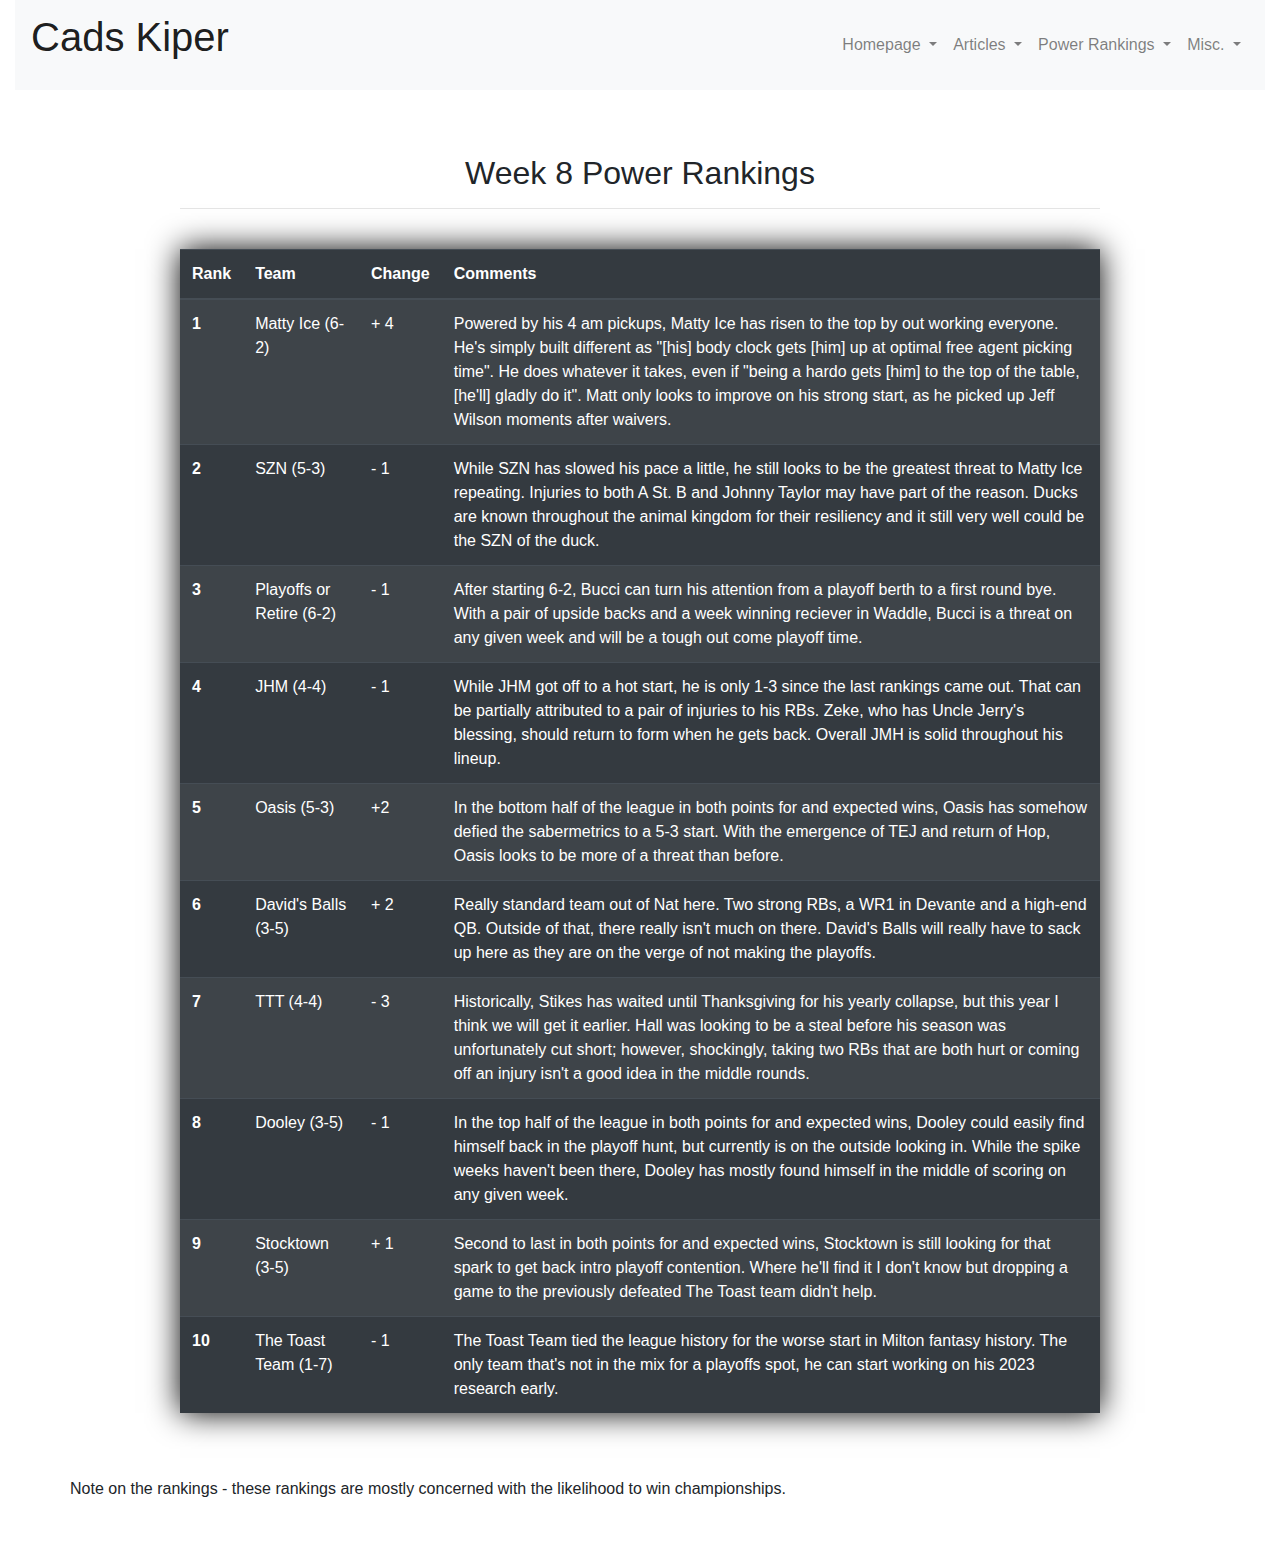
<file: templates/week8.html>
<!DOCTYPE html>
<html lang="en">

<head>
    <meta charset="UTF-8">
    <title>Fantasy</title>
     <link rel="stylesheet" href="https://stackpath.bootstrapcdn.com/bootstrap/4.3.1/css/bootstrap.min.css" integrity="sha384-ggOyR0iXCbMQv3Xipma34MD+dH/1fQ784/j6cY/iJTQUOhcWr7x9JvoRxT2MZw1T" crossorigin="anonymous"> 
    <!-- <link rel="stylesheet" href="./assets/style.css"> -->
   <!-- <link rel="stylesheet" href="../static/css/style3.css"/> -->
    <link rel="stylesheet" href="../static/css/fantasy_style.css"/>
    <script src="https://cdn.plot.ly/plotly-latest.min.js"></script>
    <script src="http://d3js.org/d3.v3.min.js" charset="utf-8"></script>

</head>
<body>
  <div class="container-fluid">
    <!-- The header starts here -->
    <div class="row">
        <div class="col-md-12">
            <nav class="navbar navbar-expand-sm navbar-light bg-light justify-content-between">
                <a class="navbar-brand h1 goofy_blue" href="/">
                    <h1>Cads Kiper</h1>
                    <i class="fas fa-home"></i>
                </a>
                <button class="navbar-toggler" type="button" data-toggle="collapse" data-target="#navbarNavDropdown" aria-controls="navbarNavDropdown" aria-expanded="false" aria-label="Toggle navigation">
                    <span class="navbar-toggler-icon"></span>
                </button>
                <form class="form-inline">
                    <div class="collapse navbar-collapse ul_format" id="navbarNavDropdown">
                        <ul class="navbar-nav ">
                          <div class="collapse navbar-collapse ul_format" id="navbarNavDropdown">
                            <ul class="navbar-nav ">
                              <li class="nav-item dropdown">
                                <a class="nav-link dropdown-toggle" href="#" id="navbarDropdownMenuLink" role="button" data-toggle="dropdown" aria-haspopup="true" aria-expanded="false">
                                  Homepage
                                </a>
                                <div class="dropdown-menu" aria-labelledby="navbarDropdownMenuLink">
                                  <a class="dropdown-item" href="/" >
                                  Homepage
                                  </a>
                                </div>
                              </li>
                              </ul>
                            </div>
                          <div class="collapse navbar-collapse ul_format" id="navbarNavDropdown">
                            <ul class="navbar-nav ">
                                <li class="nav-item dropdown">
                                  <a class="nav-link dropdown-toggle" href="#" id="navbarDropdownMenuLink" role="button" data-toggle="dropdown" aria-haspopup="true" aria-expanded="false">
                                      Articles
                                  </a>
                                  <div class="dropdown-menu" aria-labelledby="navbarDropdownMenuLink">
                                    <!-- <a class="dropdown-item" href="/intro">
                                      League History - Playoff Finishes <br>
                                      and Stats
                                  </a> -->
                                    <a class="dropdown-item">
                                      <a class="dropdown-item" href="/franchise"> 
                                        Cads Kiper Franchise Rankings
                                    </a>
                                  </div>
                                </li>
                              </ul>
                              <!-- <div class="collapse navbar-collapse ul_format" id="navbarNavDropdown">
                                <ul class="navbar-nav ">
                                    <li class="nav-item dropdown">
                                      <a class="nav-link dropdown-toggle" href="#" id="navbarDropdownMenuLink" role="button" data-toggle="dropdown" aria-haspopup="true" aria-expanded="false">
                                        History
                                      </a>
                                      <div class="dropdown-menu" aria-labelledby="navbarDropdownMenuLink">
                                        <a class="dropdown-item" href="/predraft" >
                                        Culumative Results
                                        </a>
                                        <a class="dropdown-item" href="/postdraft" >
                                        Defining the "Modern Era"
                                        </a>
                                        <a class="dropdown-item" href="/week3">
                                 
                                        </a>
                                        <a class="dropdown-item" href="/week6">
                                      
                                        </a>
                                        <a class="dropdown-item" href="/week9">
                           
                                        </a>
                                        <a class="dropdown-item" href="/playoffs"> 
                                        </a>
                                      </div>
                                    </li>
                                  </ul>
                                </div> -->
                                  <div class="collapse navbar-collapse ul_format" id="navbarNavDropdown">
                                    <ul class="navbar-nav ">
                                        <li class="nav-item dropdown">
                                          <a class="nav-link dropdown-toggle" href="#" id="navbarDropdownMenuLink" role="button" data-toggle="dropdown" aria-haspopup="true" aria-expanded="false">
                                            Power Rankings
                                          </a>
                                          <div class="dropdown-menu" aria-labelledby="navbarDropdownMenuLink">
                                          <a class="dropdown-item" href="/predraft" >
                                            Pre Draft 
                                            </a> 
                                            <a class="dropdown-item" href="/week4">
                                            Week 4
                                            </a>
                                            <a class="dropdown-item" href="/week8">
                                            Week 8
                                            <a class="dropdown-item" href="/postseason"> 
                                            Playoffs
                                            </a>
                                          </div>
                                        </li>
                                      </ul>
                                    </div>
                                    <!-- One drop down-->
                                <div class="collapse navbar-collapse ul_format" id="navbarNavDropdown">
                                  <ul class="navbar-nav ">
                                      <li class="nav-item dropdown">
                                        <a class="nav-link dropdown-toggle" href="#" id="navbarDropdownMenuLink" role="button" data-toggle="dropdown" aria-haspopup="true" aria-expanded="false">
                                          Misc.
                                        </a>
                                        <div class="dropdown-menu" aria-labelledby="navbarDropdownMenuLink">
                                          <a class="dropdown-item" href='https://twitter.com/CadsKiper' target="_blank">
                                          Twitter
                                          </a>
                                          <!-- <a class="dropdown-item" href='/content'>
                                            Content
                                          </a> -->
                                        </div>
                                      </li>
                                   </ul>
                                </div>
                              </ul>
                            </div>
                          </div>
                        </ul>
                    </div>
                </form>
            </nav>
        </div>
    </div>
  <div class="container">
    <div class="row">
      <div class="col-1">
        <!--Margin-->
        </div>
      <div class="col-10">
        <br>
        <br> 
        <p>
          <div>
            <h2 class="text-center">
              Week 8 Power Rankings
            </h2>
          </div>
        </p>
        <hr>
        <br>
        <div id=main_container >
        <table class="table table-striped table-dark">
          <thead class="table table-striped table-dark">
          <tr>
            <th scope="row">Rank</th>
            <th scope="row">Team</th>
            <th scope="row">Change</th>
            <th scope="row">Comments</th>
          </tr>
          </thead>
          <tbody>
            <tr>
              <th scope="row">1</th>
              <td>Matty Ice (6-2)</td>
              <td> + 4 </td>
              <td>Powered by his 4 am pickups, Matty Ice has risen to the top by out working everyone.
                He's simply built different as "[his] body clock gets [him] up at optimal free agent picking time". 
                He does whatever it takes, even if  "being a hardo gets [him] to the top of the table, [he'll] gladly do it".
                Matt only looks to improve on his strong start, as he picked up Jeff Wilson moments after waivers.
</td>
            </tr>
            <tr>
              <th scope="row">2</th>
              <td>SZN (5-3)</td>
              <td> - 1 </td>
              <td>While SZN has slowed his pace a little, he still looks to be the greatest threat to Matty Ice repeating.
                Injuries to both A St. B and Johnny Taylor may have part of the reason. Ducks are known throughout
                the animal kingdom for their resiliency and it still very well could be the SZN of the duck.
              </td>
            </tr>
            <tr>
              <th scope="row">3</th>
              <td>Playoffs or Retire (6-2)</td>
              <td> - 1 </td>
              <td> After starting 6-2, Bucci can turn his attention from a playoff berth to a first round bye. With a pair of upside backs and a week winning reciever in 
                Waddle, Bucci is a threat on any given week and will be a tough out come playoff time.
              </td>
            </tr>
            <th scope="row">4</th>
              <td>JHM (4-4) </td>
              <td> - 1 </td>
              <td>While JHM got off to a hot start, he is only 1-3 since the last rankings came out. That can be partially attributed to a 
                pair of injuries to his RBs. Zeke, who has Uncle Jerry's blessing, should return to form when he gets back. Overall JMH is 
              solid throughout his lineup. </td>
            </tr>
            <tr>
              <th scope="row">5</th>
              <td>Oasis (5-3)</td>
              <td> +2 </td>
              <td>In the bottom half of the league in both points for and expected wins, Oasis has somehow defied the sabermetrics to a 5-3 start.
                With the emergence of TEJ and return of Hop, Oasis looks to be more of a threat than before.
              </td>
            </tr>
            <tr>
              <th scope="row">6</th>
              <td>David's Balls (3-5)</td>
              <td> + 2 </td>
              <td> Really standard team out of Nat here. Two strong RBs, a WR1 in Devante and a high-end QB. Outside of that,
                there really isn't much on there. David's Balls will really have to sack up here as they are on the verge of 
                not making the playoffs.
              </td>
            </tr>
            <tr>
              <th scope="row">7</th>
              <td>TTT (4-4)</td>
              <td> - 3</td>
              <td>Historically, Stikes has waited until Thanksgiving for his yearly collapse, but this year I think we will get it earlier. Hall was looking to be a steal before his
                season was unfortunately cut short; however, shockingly, taking two RBs that are both hurt or coming off an injury isn't a good idea in the middle rounds. </td>
            </tr>
            <tr>
              <th scope="row">8</th>
              <td>Dooley (3-5)</td>
              <td> - 1</td>
              <td> In the top half of the league in both points for and expected wins, Dooley could easily 
                find himself back in the playoff hunt, but currently is on the outside looking in. While the spike weeks haven't been there, Dooley has mostly found himself in
              the middle of scoring on any given week.</td>
            </tr>
            <tr>
             <th scope="row">9</th>
              <td>Stocktown (3-5)</td>
              <td> + 1 </td>
              <td> Second to last in both points for and expected wins, Stocktown is still looking for that spark to get back intro
                playoff contention. Where he'll find it I don't know but dropping a game to the previously defeated The Toast team
                didn't help.
              </td>
            </tr>
            <tr>
             <th scope="row">10</th>
             <td>The Toast Team (1-7)</td>
             <td> - 1</td>
             <td> The Toast Team tied the league history for the worse start in Milton fantasy history. The only team that's not in the mix for a playoffs
              spot, he can start working on his 2023 research early.
             </td>
            </tr>
          </tbody>
        </table>
        </div>
      </div>
      <br><br>
      Note on the rankings - these rankings are mostly concerned with the likelihood to win championships.

      <br><br><br>
      <div class="col-1">
        <!--Margin--> 
      </div>
     </div> 
  </div>
</body>
    <footer class="footer">
    </footer>
    <script src="https://code.jquery.com/jquery-3.3.1.slim.min.js" integrity="sha384-q8i/X+965DzO0rT7abK41JStQIAqVgRVzpbzo5smXKp4YfRvH+8abtTE1Pi6jizo" crossorigin="anonymous"></script>
    <script src="https://cdnjs.cloudflare.com/ajax/libs/popper.js/1.14.7/umd/popper.min.js" integrity="sha384-UO2eT0CpHqdSJQ6hJty5KVphtPhzWj9WO1clHTMGa3JDZwrnQq4sF86dIHNDz0W1" crossorigin="anonymous"></script>
    <!--<script type="text/javascript" src="../static/js/csco_edu.js"></script>-->
    <script src="https://stackpath.bootstrapcdn.com/bootstrap/4.3.1/js/bootstrap.min.js" integrity="sha384-JjSmVgyd0p3pXB1rRibZUAYoIIy6OrQ6VrjIEaFf/nJGzIxFDsf4x0xIM+B07jRM" crossorigin="anonymous"></script>
</body>
</html>
</file>
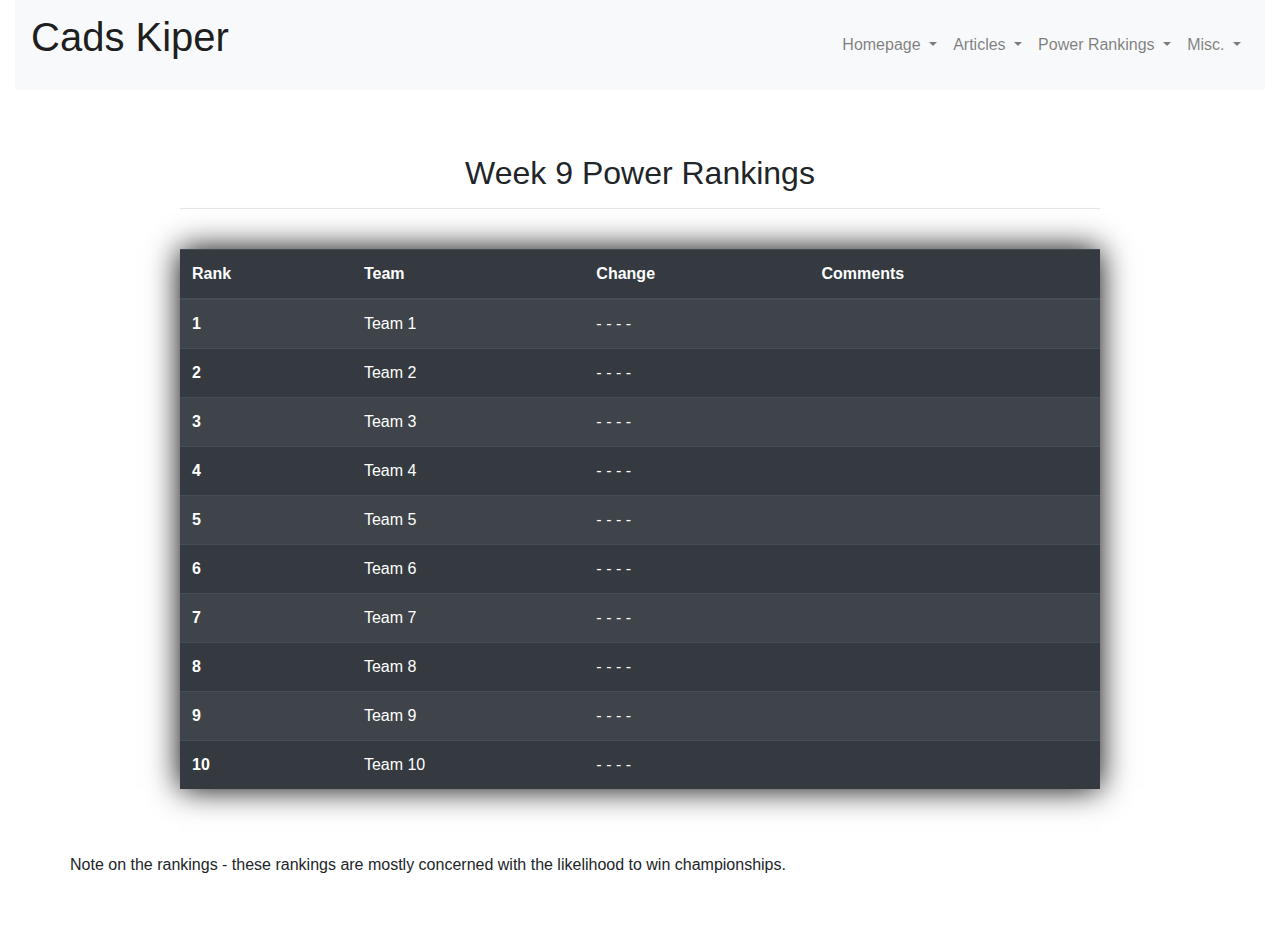
<file: templates/week9.html>
<!DOCTYPE html>
<html lang="en">

<head>
    <meta charset="UTF-8">
    <title>Fantasy</title>
     <link rel="stylesheet" href="https://stackpath.bootstrapcdn.com/bootstrap/4.3.1/css/bootstrap.min.css" integrity="sha384-ggOyR0iXCbMQv3Xipma34MD+dH/1fQ784/j6cY/iJTQUOhcWr7x9JvoRxT2MZw1T" crossorigin="anonymous"> 
    <!-- <link rel="stylesheet" href="./assets/style.css"> -->
   <!-- <link rel="stylesheet" href="../static/css/style3.css"/> -->
    <link rel="stylesheet" href="../static/css/fantasy_style.css"/>
    <script src="https://cdn.plot.ly/plotly-latest.min.js"></script>
    <script src="http://d3js.org/d3.v3.min.js" charset="utf-8"></script>

</head>
<body>
  <div class="container-fluid">
    <!-- The header starts here -->
    <div class="row">
        <div class="col-md-12">
            <nav class="navbar navbar-expand-sm navbar-light bg-light justify-content-between">
                <a class="navbar-brand h1 goofy_blue" href="/">
                    <h1>Cads Kiper</h1>
                    <i class="fas fa-home"></i>
                </a>
                <button class="navbar-toggler" type="button" data-toggle="collapse" data-target="#navbarNavDropdown" aria-controls="navbarNavDropdown" aria-expanded="false" aria-label="Toggle navigation">
                    <span class="navbar-toggler-icon"></span>
                </button>
                <form class="form-inline">
                    <div class="collapse navbar-collapse ul_format" id="navbarNavDropdown">
                        <ul class="navbar-nav ">
                          <div class="collapse navbar-collapse ul_format" id="navbarNavDropdown">
                            <ul class="navbar-nav ">
                              <li class="nav-item dropdown">
                                <a class="nav-link dropdown-toggle" href="#" id="navbarDropdownMenuLink" role="button" data-toggle="dropdown" aria-haspopup="true" aria-expanded="false">
                                  Homepage
                                </a>
                                <div class="dropdown-menu" aria-labelledby="navbarDropdownMenuLink">
                                  <a class="dropdown-item" href="/" >
                                  Homepage
                                  </a>
                                </div>
                              </li>
                              </ul>
                            </div>
                          <div class="collapse navbar-collapse ul_format" id="navbarNavDropdown">
                            <ul class="navbar-nav ">
                                <li class="nav-item dropdown">
                                  <a class="nav-link dropdown-toggle" href="#" id="navbarDropdownMenuLink" role="button" data-toggle="dropdown" aria-haspopup="true" aria-expanded="false">
                                      Articles
                                  </a>
                                  <div class="dropdown-menu" aria-labelledby="navbarDropdownMenuLink">
                                    <!-- <a class="dropdown-item" href="/intro">
                                      League History - Playoff Finishes <br>
                                      and Stats
                                  </a> -->
                                    <a class="dropdown-item">
                                      <a class="dropdown-item" href="/franchise"> 
                                        Cads Kiper Franchise Rankings
                                    </a>
                                    <!-- <a class="dropdown-item" >
                                      <a class="dropdown-item" href="/2015"> 
                                      QB Roundup
                                    </a> -->
                                    <a class="dropdown-item">
                                      <!-- <a class="dropdown-item" href="/mock2">  -->
                                      Mock draft 2.0
                                    </a>
                                  </div>
                                </li>
                              </ul>
                              <!-- <div class="collapse navbar-collapse ul_format" id="navbarNavDropdown">
                                <ul class="navbar-nav ">
                                    <li class="nav-item dropdown">
                                      <a class="nav-link dropdown-toggle" href="#" id="navbarDropdownMenuLink" role="button" data-toggle="dropdown" aria-haspopup="true" aria-expanded="false">
                                        History
                                      </a>
                                      <div class="dropdown-menu" aria-labelledby="navbarDropdownMenuLink">
                                        <a class="dropdown-item" href="/predraft" >
                                        Culumative Results
                                        </a>
                                        <a class="dropdown-item" href="/postdraft" >
                                        Defining the "Modern Era"
                                        </a>
                                        <a class="dropdown-item" href="/week3">
                                 
                                        </a>
                                        <a class="dropdown-item" href="/week6">
                                      
                                        </a>
                                        <a class="dropdown-item" href="/week9">
                           
                                        </a>
                                        <a class="dropdown-item" href="/playoffs"> 
                                        </a>
                                      </div>
                                    </li>
                                  </ul>
                                </div> -->
                                  <div class="collapse navbar-collapse ul_format" id="navbarNavDropdown">
                                    <ul class="navbar-nav ">
                                        <li class="nav-item dropdown">
                                          <a class="nav-link dropdown-toggle" href="#" id="navbarDropdownMenuLink" role="button" data-toggle="dropdown" aria-haspopup="true" aria-expanded="false">
                                            Power Rankings
                                          </a>
                                          <div class="dropdown-menu" aria-labelledby="navbarDropdownMenuLink">
                                            <a class="dropdown-item" href="/predraft" >
                                            Pre Draft 
                                            </a> 
                                            <a class="dropdown-item" href="/postdraft" >
                                            Post Draft 
                                            </a>
                                            <a class="dropdown-item" href="/week3">
                                            Week 3
                                            </a>
                                            <a class="dropdown-item" href="/week6">
                                            Week 6
                                            </a>
                                            <a class="dropdown-item" href="/week9">
                                            Week 9
                                            </a>
                                            <a class="dropdown-item" href="/postseason"> 
                                            Playoffs
                                            </a>
                                          </div>
                                        </li>
                                      </ul>
                                    </div>
                                    <!-- One drop down-->
                                <div class="collapse navbar-collapse ul_format" id="navbarNavDropdown">
                                  <ul class="navbar-nav ">
                                      <li class="nav-item dropdown">
                                        <a class="nav-link dropdown-toggle" href="#" id="navbarDropdownMenuLink" role="button" data-toggle="dropdown" aria-haspopup="true" aria-expanded="false">
                                          Misc.
                                        </a>
                                        <div class="dropdown-menu" aria-labelledby="navbarDropdownMenuLink">
                                          <a class="dropdown-item" href='https://twitter.com/CadsKiper' target="_blank">
                                          Twitter
                                          </a>
                                          <!-- <a class="dropdown-item" href='/content'>
                                            Content
                                          </a> -->
                                        </div>
                                      </li>
                                   </ul>
                                </div>
                              </ul>
                            </div>
                          </div>
                        </ul>
                    </div>
                </form>
            </nav>
        </div>
    </div>
  <div class="container">
    <div class="row">
      <div class="col-1">
        <!--Margin-->
        </div>
      <div class="col-10">
        <br>
        <br> 
        <p>
          <div>
            <h2 class="text-center">
              Week 9 Power Rankings
            </h2>
          </div>
        </p>
        <hr>
        <br>
        <div id=main_container >
        <table class="table table-striped table-dark">
          <thead class="table table-striped table-dark">
          <tr>
            <th scope="row">Rank</th>
            <th scope="row">Team</th>
            <th scope="row">Change</th>
            <th scope="row">Comments</th>
          </tr>
          </thead>
          <tbody>
            <tr>
              <th scope="row">1</th>
              <td>Team 1</td>
              <td>- - - - </td>
              <td>  </td>
            </tr>
            <tr>
              <th scope="row">2</th>
              <td>Team 2</td>
              <td>- - - - </td>
              <td>  </td>
            </tr>
            <tr>
              <th scope="row">3</th>
              <td>Team 3</td>
              <td>- - - - </td>
              <td>   </td>
            </tr>
            <th scope="row">4</th>
              <td>Team 4</td>
              <td>- - - - </td>
              <td>     </td>
            </tr>
            <tr>
              <th scope="row">5</th>
              <td>Team 5</td>
              <td>- - - - </td>
              <td>    </td>
            </tr>
            <tr>
              <th scope="row">6</th>
              <td>Team 6</td>
              <td>- - - - </td>
              <td>   </td>
            </tr>
            <tr>
              <th scope="row">7</th>
              <td>Team 7 </td>
              <td>- - - - </td>
              <td>    </td>
            </tr>
            <tr>
              <th scope="row">8</th>
              <td>Team 8</td>
              <td>- - - - </td>
              <td>   </td>
            </tr>
            <tr>
             <th scope="row">9</th>
              <td>Team 9</td>
              <td> - - - - </td>
              <td>   </td>
            </tr>
            <tr>
             <th scope="row">10</th>
             <td>Team 10</td>
             <td>- - - - </td>
             <td>   </td>
            </tr>
          </tbody>
        </table>
        </div>
      </div>
      <br><br>
      Note on the rankings - these rankings are mostly concerned with the likelihood to win championships.

      <br><br><br>
      <div class="col-1">
        <!--Margin--> 
      </div>
     </div> 
  </div>
</body>
    <footer class="footer">
    </footer>
    <script src="https://code.jquery.com/jquery-3.3.1.slim.min.js" integrity="sha384-q8i/X+965DzO0rT7abK41JStQIAqVgRVzpbzo5smXKp4YfRvH+8abtTE1Pi6jizo" crossorigin="anonymous"></script>
    <script src="https://cdnjs.cloudflare.com/ajax/libs/popper.js/1.14.7/umd/popper.min.js" integrity="sha384-UO2eT0CpHqdSJQ6hJty5KVphtPhzWj9WO1clHTMGa3JDZwrnQq4sF86dIHNDz0W1" crossorigin="anonymous"></script>
    <!--<script type="text/javascript" src="../static/js/csco_edu.js"></script>-->
    <script src="https://stackpath.bootstrapcdn.com/bootstrap/4.3.1/js/bootstrap.min.js" integrity="sha384-JjSmVgyd0p3pXB1rRibZUAYoIIy6OrQ6VrjIEaFf/nJGzIxFDsf4x0xIM+B07jRM" crossorigin="anonymous"></script>
</body>
</html>
</file>
<file: static/css/style3.css>
#index_sunburst{
    box-shadow: 0 0 30px #719ECE;
    width: 100 px;
}

.stock_gif {
    width: 100%;
  
    /* Center and scale the image nicely */
    background-position: center;
    background-repeat: no-repeat;
    background-size: cover;
  }
</file>
<file: static/css/fantasy_style.css>
#ownername{
    font-size: 20px;
}

#page_footer {
    text-align: middle;
}

#footer_{
    font-size: 20px;
    text-align: middle;
  }

#main_container{
    background: white;
    box-shadow: 0 0 30px black;
  }

#title{
  text-align: middle;
}
</file>
